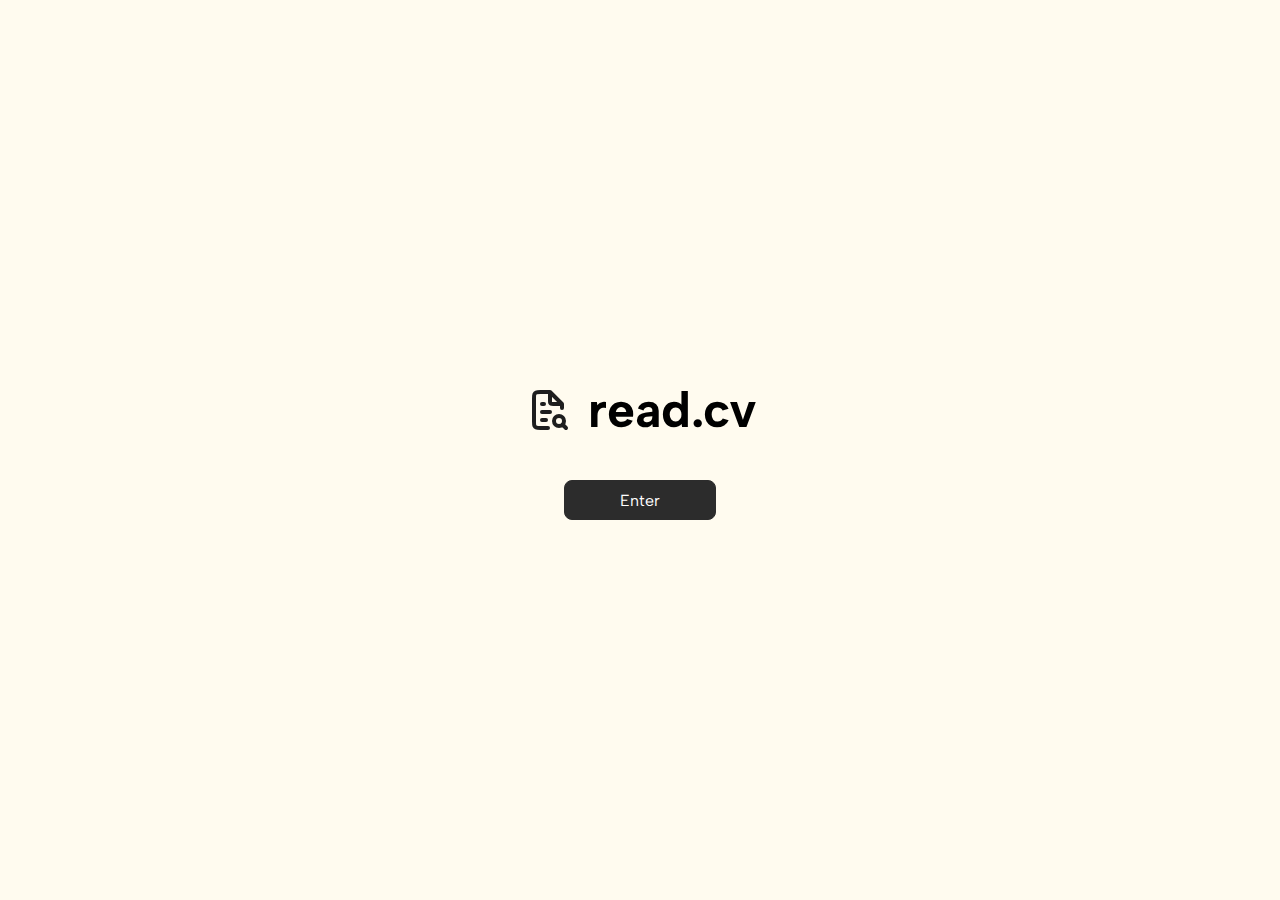
<file: index.html>
<!DOCTYPE html>
<html lang="en">
<head>
    <meta charset="UTF-8">
    <meta name="viewport" content="width=device-width, initial-scale=1.0">
    <title>read.cv - Portfolio</title>
    <link rel="preconnect" href="https://fonts.googleapis.com">
    <link rel="preconnect" href="https://fonts.gstatic.com" crossorigin>
    <link href="https://fonts.googleapis.com/css2?family=Albert+Sans:wght@400;500;600;700&display=swap" rel="stylesheet">
    <link rel="stylesheet" href="styles.css">
</head>
<body>
    <div class="first-screen">
    
        <!-- Group 1: Text and File Icon -->
        <div class="group-1">
            <div class="file-icon">
                <svg viewBox="0 0 24 24" fill="none" xmlns="http://www.w3.org/2000/svg">
                    <path d="M13 3H8.2C7.0799 3 6.51984 3 6.09202 3.21799C5.71569 3.40973 5.40973 3.71569 5.21799 4.09202C5 4.51984 5 5.0799 5 6.2V17.8C5 18.9201 5 19.4802 5.21799 19.908C5.40973 20.2843 5.71569 20.5903 6.09202 20.782C6.51984 21 7.0799 21 8.2 21H12M13 3L19 9M13 3V7.4C13 7.96005 13 8.24008 13.109 8.45399C13.2049 8.64215 13.3578 8.79513 13.546 8.89101C13.7599 9 14.0399 9 14.6 9H19M19 9V11M9 17H11M9 13H13M9 9H10M19.2686 19.2686L21 21M20 17.5C20 18.8807 18.8807 20 17.5 20C16.1193 20 15 18.8807 15 17.5C15 16.1193 16.1193 15 17.5 15C18.8807 15 20 16.1193 20 17.5Z" stroke="#1E1E1E" stroke-width="2" stroke-linecap="round" stroke-linejoin="round"/>
                </svg>
            </div>
            <h1 class="read-cv-text">read.cv</h1>
        </div>

        <!-- Button -->
        <a href="portfolio.html" class="custom-button">
            <span class="button-text">Enter</span>
        </a>
    </div>
</body>
</html>
</file>
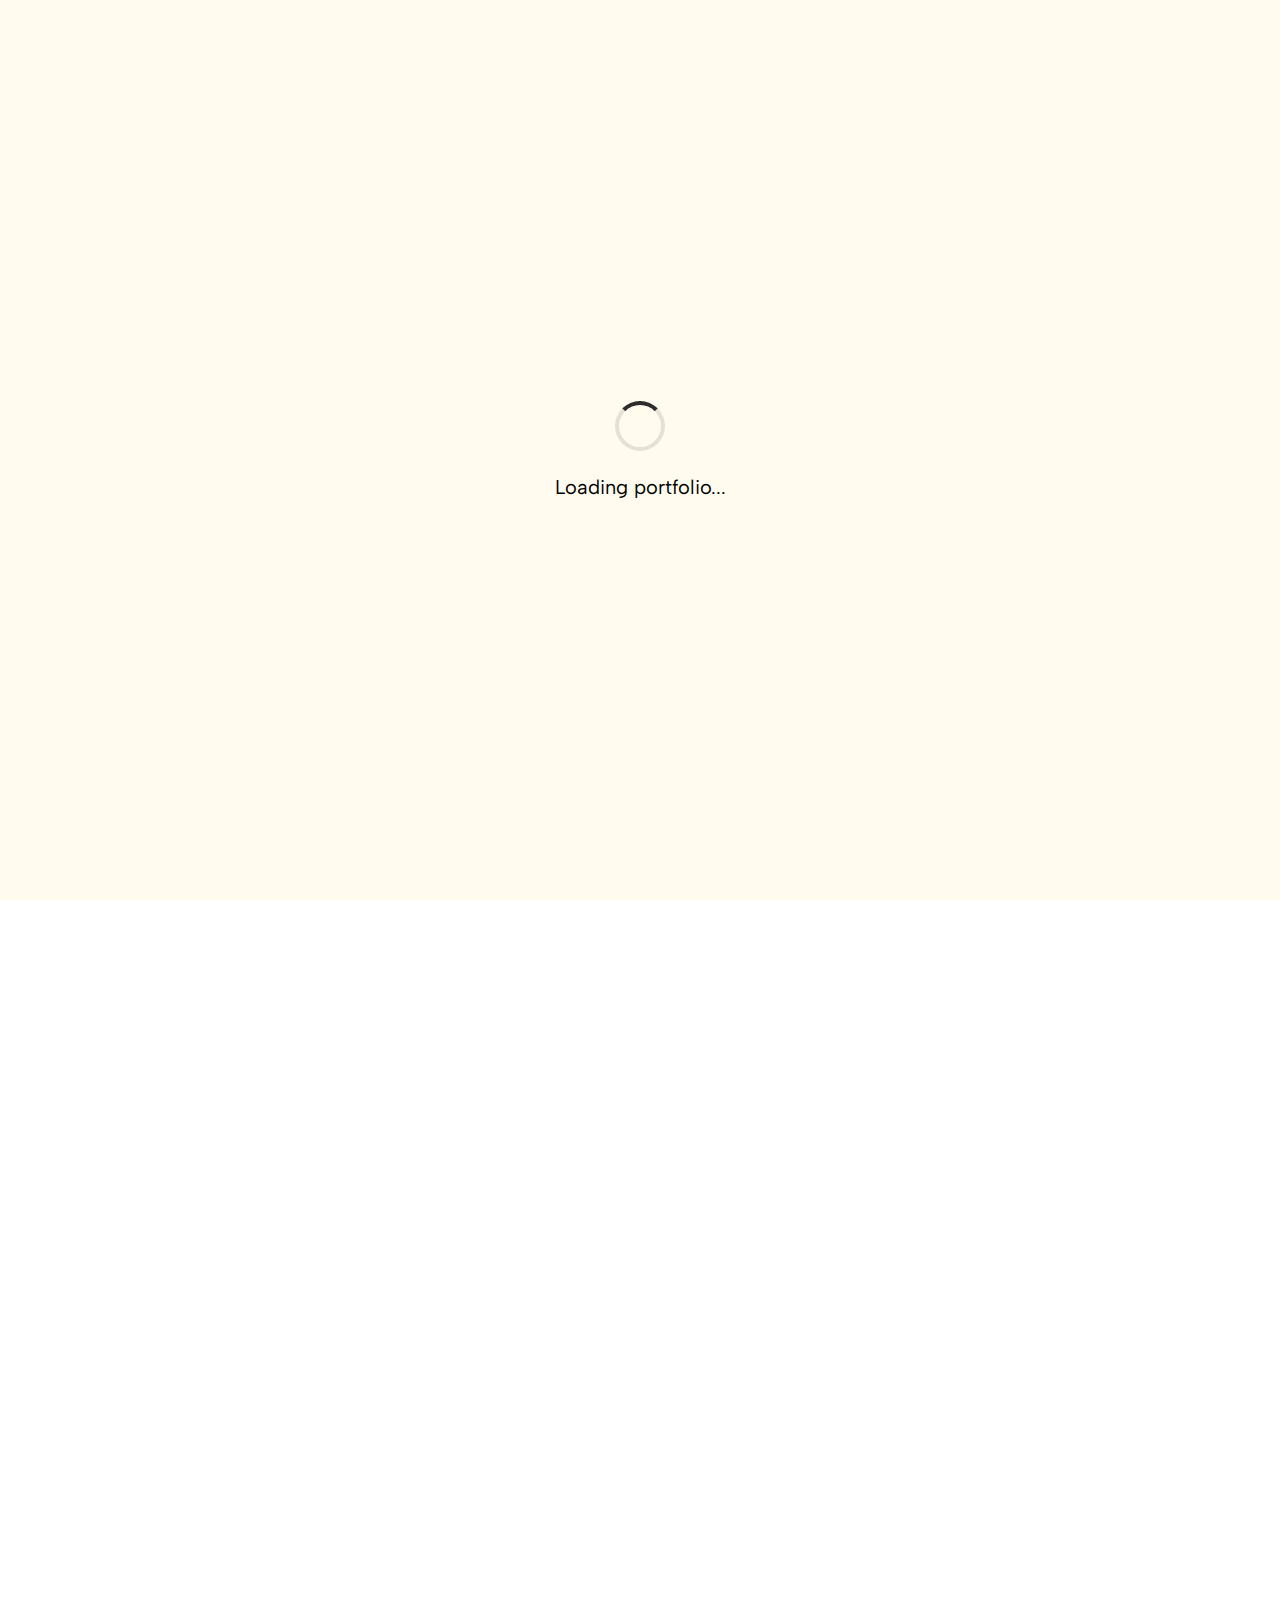
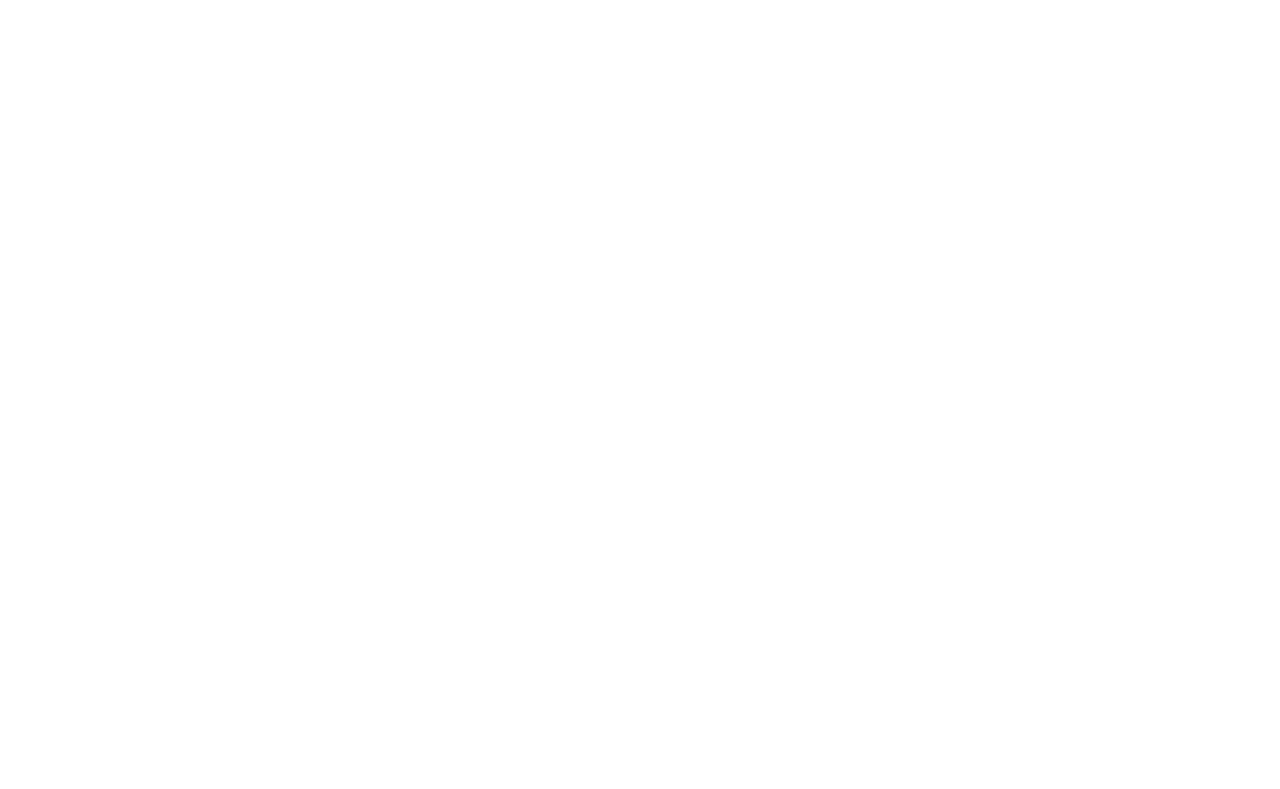
<file: portfolio.html>
<!DOCTYPE html>
<html lang="en">
<head>
    <meta charset="UTF-8">
    <meta name="viewport" content="width=device-width, initial-scale=1.0">
    <title>Jibraan Craig - Portfolio</title>
    <link rel="preconnect" href="https://fonts.googleapis.com">
    <link rel="preconnect" href="https://fonts.gstatic.com" crossorigin>
    <link href="https://fonts.googleapis.com/css2?family=Albert+Sans:wght@400;500;600;700&display=swap" rel="stylesheet">
    <link rel="stylesheet" href="styles.css">
</head>
<body>
    <!-- Loading Screen -->
    <div class="loading-screen" id="loading-screen">
        <div class="loading-content">
            <div class="loading-spinner"></div>
            <p class="loading-text">Loading portfolio...</p>
        </div>
    </div>

    <!-- Portfolio/Resume Page -->
    <div class="second-screen" id="portfolio-content" style="opacity: 0;">
        <div class="container">
            <!-- Header Section -->
            <header class="profile-header">
                <h1 class="name">Jibraan Craig</h1>
                <p class="subtitle" id="subtitle">Mathematician</p>
            </header>

            <!-- About Section -->
            <section class="section about-section" id="about-section">
                <h2 class="section-title">About</h2>
                <p class="about-text">
                    I am a passionate mathematician, investor, and financial analyst. Born in Birmingham, UK and raised in London. I have completed multiple work experience programs for top-tier firms (e.g Bank of America, J.P Morgan etc.) I have partial experience in Python and HTML/CSS. Which I use to program past-financial models and software for practice.
                </p>
            </section>

            <!-- Work Experience Section -->
            <section class="section">
                <h2 class="section-title">Work Experience</h2>
                <div class="experience-list">
                    <div class="experience-item">
                        <div class="date-column">
                            <span class="date">06/2025</span>
                        </div>
                        <div class="content-column">
                            <div class="experience-title-row">
                                <p class="experience-title">Cybersecurity Simulation at mastercard</p>
                                <a href="certificates/mastercard-cybersecurity.pdf" target="_blank" class="open-certificate">Open</a>
                            </div>
                        </div>
                    </div>
                    <div class="experience-item">
                        <div class="date-column">
                            <span class="date">06/2025</span>
                        </div>
                        <div class="content-column">
                            <div class="experience-title-row">
                                <p class="experience-title">Standard Chartered Financial Markets Sales</p>
                                <a href="certificates/standard-chartered.pdf" target="_blank" class="open-certificate">Open</a>
                            </div>
                        </div>
                    </div>
                    <div class="experience-item">
                        <div class="date-column">
                            <span class="date">04/2025</span>
                        </div>
                        <div class="content-column">
                            <div class="experience-title-row">
                                <p class="experience-title">J.P. Morgan Investment Banking</p>
                                <a href="certificates/jp-morgan.pdf" target="_blank" class="open-certificate">Open</a>
                            </div>
                        </div>
                    </div>
                    <div class="experience-item">
                        <div class="date-column">
                            <span class="date">04/2025</span>
                        </div>
                        <div class="content-column">
                            <div class="experience-title-row">
                                <p class="experience-title">Bank of America Investment Banking</p>
                                <a href="certificates/bank-of-america.pdf" target="_blank" class="open-certificate">Open</a>
                            </div>
                        </div>
                    </div>
                    <div class="experience-item">
                        <div class="date-column">
                            <span class="date">03/2025</span>
                        </div>
                        <div class="content-column">
                            <div class="experience-title-row">
                                <p class="experience-title">Skoolmaths Proofreader and Technical Analyst</p>
                                <a href="https://skoolmaths.com/" target="_blank" class="open-certificate">Open</a>
                            </div>
                        </div>
                    </div>
                    <div class="experience-item">
                        <div class="date-column">
                            <span class="date">02/2024</span>
                        </div>
                        <div class="content-column">
                            <div class="experience-title-row">
                                <p class="experience-title">Kwanda Marketing Researcher and Assistant</p>
                                <a href="https://kwanda.co/" target="_blank" class="open-certificate">Open</a>
                            </div>
                        </div>
                    </div>
                </div>
            </section>

            <!-- Education Section -->
            <section class="section">
                <h2 class="section-title">Education</h2>
                <div class="education-list">
                    <div class="education-item">
                        <div class="date-column">
                            <span class="date">2025 - 2027</span>
                        </div>
                        <div class="content-column">
                            <div class="education-title-row">
                                <p class="education-title">Christ The King Aquinas</p>
                                <button class="show-details" data-school="ctk">Subjects</button>
                            </div>
                            <div class="subjects-container" id="subjects-ctk" style="display: none;">
                                <div class="subjects-list">
                                    <div class="subject-item">
                                        <span class="subject-name">Mathematics</span>
                                        <span class="subject-grade">N/A</span>
                                    </div>
                                    <div class="subject-item">
                                        <span class="subject-name">Business</span>
                                        <span class="subject-grade">N/A</span>
                                    </div>
                                    <div class="subject-item">
                                        <span class="subject-name">Extended Project Qualification</span>
                                        <span class="subject-grade">N/A</span>
                                    </div>
                                    <div class="subject-item">
                                        <span class="subject-name">Economics</span>
                                        <span class="subject-grade">N/A</span>
                                    </div>
                                </div>
                            </div>
                        </div>
                    </div>
                    <div class="education-item">
                        <div class="date-column">
                            <span class="date">2019 - 2025</span>
                        </div>
                        <div class="content-column">
                            <div class="education-title-row">
                                <p class="education-title">St Matthew Academy</p>
                                <button class="show-details" data-school="sma">Subjects</button>
                            </div>
                            <div class="subjects-container" id="subjects-sma" style="display: none;">
                                <div class="subjects-list">
                                    <div class="subject-item">
                                        <span class="subject-name">Mathematics</span>
                                        <span class="subject-grade">7</span>
                                    </div>
                                    <div class="subject-item">
                                        <span class="subject-name">English Language</span>
                                        <span class="subject-grade">5</span>
                                    </div>
                                    <div class="subject-item">
                                        <span class="subject-name">English Literature</span>
                                        <span class="subject-grade">5</span>
                                    </div>
                                    <div class="subject-item">
                                        <span class="subject-name">Combined Science</span>
                                        <span class="subject-grade">7-6</span>
                                    </div>
                                    <div class="subject-item">
                                        <span class="subject-name">Religious Education</span>
                                        <span class="subject-grade">6</span>
                                    </div>
                                    <div class="subject-item">
                                        <span class="subject-name">Geography</span>
                                        <span class="subject-grade">6</span>
                                    </div>
                                    <div class="subject-item">
                                        <span class="subject-name">Spanish</span>
                                        <span class="subject-grade">7</span>
                                    </div>
                                    <div class="subject-item">
                                        <span class="subject-name">Film Studies</span>
                                        <span class="subject-grade">6</span>
                                    </div>
                                </div>
                            </div>
                        </div>
                    </div>
                </div>
            </section>

            <!-- Skills Section -->
            <section class="section">
                <h2 class="section-title">Skills</h2>
                <div class="skills-list">
                    <div class="skill-item">
                        <p class="skill-name">Financial Analysis</p>
                        <div class="skill-slider-container">
                            <div class="skill-slider">
                                <div class="skill-slider-fill" style="width: 65%"></div>
                            </div>
                            <span class="skill-percentage">65%</span>
                        </div>
                    </div>
                    <div class="skill-item">
                        <p class="skill-name">DCF</p>
                        <div class="skill-slider-container">
                            <div class="skill-slider">
                                <div class="skill-slider-fill" style="width: 45%"></div>
                            </div>
                            <span class="skill-percentage">45%</span>
                        </div>
                    </div>
                    <div class="skill-item">
                        <p class="skill-name">Mathematics</p>
                        <div class="skill-slider-container">
                            <div class="skill-slider">
                                <div class="skill-slider-fill" style="width: 60%"></div>
                            </div>
                            <span class="skill-percentage">60%</span>
                        </div>
                    </div>
                    <div class="skill-item">
                        <p class="skill-name">Data Analysis</p>
                        <div class="skill-slider-container">
                            <div class="skill-slider">
                                <div class="skill-slider-fill" style="width: 80%"></div>
                            </div>
                            <span class="skill-percentage">80%</span>
                        </div>
                    </div>
                    <div class="skill-item">
                        <p class="skill-name">Powerpoint</p>
                        <div class="skill-slider-container">
                            <div class="skill-slider">
                                <div class="skill-slider-fill" style="width: 75%"></div>
                            </div>
                            <span class="skill-percentage">75%</span>
                        </div>
                    </div>
                    <div class="skill-item">
                        <p class="skill-name">Excel</p>
                        <div class="skill-slider-container">
                            <div class="skill-slider">
                                <div class="skill-slider-fill" style="width: 70%"></div>
                            </div>
                            <span class="skill-percentage">70%</span>
                        </div>
                    </div>
                </div>
            </section>

            <!-- Social Section -->
            <section class="section">
                <h2 class="section-title">Social</h2>
                <div class="social-list">
                    <div class="social-item">
                        <div class="date-column">
                            <span class="social-label">LinkedIn</span>
                        </div>
                        <div class="content-column">
                            <a href="https://www.linkedin.com/in/jibraan-craig-451812303/" target="_blank" class="open-certificate">Open</a>
                        </div>
                    </div>
                    <div class="social-item">
                        <div class="date-column">
                            <span class="social-label">Email</span>
                        </div>
                        <div class="content-column">
                            <p class="social-value">jibraancraig@gmail.com</p>
                        </div>
                    </div>
                    <div class="social-item">
                        <div class="date-column">
                            <span class="social-label">Phone</span>
                        </div>
                        <div class="content-column">
                            <p class="social-value">+44 7442 699404</p>
                        </div>
                    </div>
                </div>
            </section>

            <!-- Contact Form Section -->
            <section class="section">
                <h2 class="section-title">Send me a message</h2>
                <form class="contact-form" id="contact-form">
                    <div class="form-group">
                        <label for="name" class="form-label">Name</label>
                        <input type="text" id="name" name="name" class="form-input" required>
                    </div>
                    <div class="form-group">
                        <label for="email" class="form-label">Email</label>
                        <input type="email" id="email" name="email" class="form-input" required>
                    </div>
                    <div class="form-group">
                        <label for="subject" class="form-label">Subject</label>
                        <input type="text" id="subject" name="subject" class="form-input" required>
                    </div>
                    <div class="form-group">
                        <label for="message" class="form-label">Message</label>
                        <textarea id="message" name="message" class="form-textarea" rows="6" required></textarea>
                    </div>
                    <button type="submit" class="form-submit">Send Message</button>
                    <div class="form-message" id="form-message"></div>
                </form>
            </section>
        </div>
    </div>

    <!-- Footer Section -->
    <footer class="footer" id="main-footer" style="opacity: 0;">
        <div class="footer-container">
            <div class="footer-content">
                <p class="footer-text">© 2025 Jibraan Craig. All rights reserved.</p>
                <div class="footer-links">
                    <a href="https://www.linkedin.com/in/jibraan-craig-451812303/" target="_blank" class="footer-link">LinkedIn</a>
                    <a href="mailto:jibraancraig@gmail.com" class="footer-link">Email</a>
                </div>
            </div>
        </div>
    </footer>

    <script>
        // Loading screen and fade-in animation, plus other functionality
        document.addEventListener('DOMContentLoaded', function() {
            // Loading screen functionality
            const loadingScreen = document.getElementById('loading-screen');
            const portfolioContent = document.getElementById('portfolio-content');
            const mainFooter = document.getElementById('main-footer');
            
            // Check for reduced motion preference
            const prefersReducedMotion = window.matchMedia('(prefers-reduced-motion: reduce)').matches;
            const fadeDuration = prefersReducedMotion ? 0 : 0.5;
            const fadeInDuration = prefersReducedMotion ? 0 : 0.6;
            
            // After 2 seconds, fade out loading screen and fade in portfolio
            setTimeout(function() {
                // Fade out loading screen
                if (!prefersReducedMotion) {
                    loadingScreen.style.transition = 'opacity ' + fadeDuration + 's ease-out';
                }
                loadingScreen.style.opacity = '0';
                
                // After fade out starts, fade in portfolio content
                setTimeout(function() {
                    loadingScreen.style.display = 'none';
                    
                    // Fade in content and footer
                    if (!prefersReducedMotion) {
                        portfolioContent.style.transition = 'opacity ' + fadeInDuration + 's ease-in';
                        if (mainFooter) {
                            mainFooter.style.transition = 'opacity ' + fadeInDuration + 's ease-in';
                        }
                    }
                    
                    portfolioContent.style.opacity = '1';
                    
                    if (mainFooter) {
                        mainFooter.style.opacity = '1';
                    }
                }, prefersReducedMotion ? 0 : 500); // Wait for loading screen fade out to complete
            }, 2000); // Show loading screen for 2 seconds

            // Subtitle text cycling animation
            const subtitle = document.getElementById('subtitle');
            const subtitleTexts = ['Mathematician', 'Investor', 'Aspiring Investment Banker'];
            let currentIndex = 0;
            let subtitleInterval = null;
            
            if (subtitle) {
                // Wait for portfolio to fade in before starting animation
                setTimeout(function() {
                    const prefersReducedMotionAnim = window.matchMedia('(prefers-reduced-motion: reduce)').matches;
                    const fadeSpeed = prefersReducedMotionAnim ? 0 : 0.5;
                    const displayDuration = prefersReducedMotionAnim ? 2000 : 3000; // Show each text for 3 seconds
                    
                    function cycleSubtitle() {
                        // Fade out
                        subtitle.style.transition = 'opacity ' + fadeSpeed + 's ease-out';
                        subtitle.style.opacity = '0';
                        
                        setTimeout(function() {
                            // Change text
                            currentIndex = (currentIndex + 1) % subtitleTexts.length;
                            subtitle.textContent = subtitleTexts[currentIndex];
                            
                            // Fade in
                            setTimeout(function() {
                                subtitle.style.transition = 'opacity ' + fadeSpeed + 's ease-in';
                                subtitle.style.opacity = '0.75';
                            }, 50);
                        }, prefersReducedMotionAnim ? 0 : fadeSpeed * 1000);
                    }
                    
                    // Start cycling after initial display
                    subtitleInterval = setInterval(cycleSubtitle, displayDuration);
                }, prefersReducedMotion ? 0 : 2600); // Wait for portfolio fade-in to complete
            }

            // Toggle subjects visibility when Subjects button is clicked
            const subjectButtons = document.querySelectorAll('.show-details[data-school]');
            
            subjectButtons.forEach(button => {
                button.addEventListener('click', function() {
                    const schoolId = this.getAttribute('data-school');
                    const subjectsContainer = document.getElementById('subjects-' + schoolId);
                    
                    if (subjectsContainer) {
                        if (subjectsContainer.style.display === 'none') {
                            subjectsContainer.style.display = 'block';
                            this.textContent = 'Hide subjects';
                        } else {
                            subjectsContainer.style.display = 'none';
                            this.textContent = 'Subjects';
                        }
                    }
                });
            });

            // Contact form submission
            const contactForm = document.getElementById('contact-form');
            const formMessage = document.getElementById('form-message');
            
            if (contactForm) {
                contactForm.addEventListener('submit', function(e) {
                    e.preventDefault();
                    
                    const submitButton = contactForm.querySelector('.form-submit');
                    const formData = new FormData(contactForm);
                    
                    // Disable submit button
                    submitButton.disabled = true;
                    submitButton.textContent = 'Sending...';
                    
                    // Option 1: Using EmailJS (requires setup - see instructions below)
                    // Uncomment and configure if using EmailJS:
                    /*
                    emailjs.sendForm('YOUR_SERVICE_ID', 'YOUR_TEMPLATE_ID', this)
                        .then(function() {
                            formMessage.textContent = 'Message sent successfully!';
                            formMessage.className = 'form-message success';
                            contactForm.reset();
                            submitButton.disabled = false;
                            submitButton.textContent = 'Send Message';
                        }, function(error) {
                            formMessage.textContent = 'Failed to send message. Please try again or email directly at jibraancraig@gmail.com';
                            formMessage.className = 'form-message error';
                            submitButton.disabled = false;
                            submitButton.textContent = 'Send Message';
                        });
                    */
                    
                    // Option 2: Using mailto as fallback (works immediately)
                    const name = formData.get('name');
                    const email = formData.get('email');
                    const subject = formData.get('subject');
                    const message = formData.get('message');
                    
                    const mailtoLink = `mailto:jibraancraig@gmail.com?subject=${encodeURIComponent(subject)}&body=${encodeURIComponent(`From: ${name} (${email})\n\n${message}`)}`;
                    window.location.href = mailtoLink;
                    
                    // Show success message
                    formMessage.textContent = 'Opening your email client...';
                    formMessage.className = 'form-message success';
                    contactForm.reset();
                    
                    // Reset button after a delay
                    setTimeout(() => {
                        submitButton.disabled = false;
                        submitButton.textContent = 'Send Message';
                        formMessage.style.display = 'none';
                    }, 3000);
                });
            }
        });
    </script>
</body>
</html>
</file>
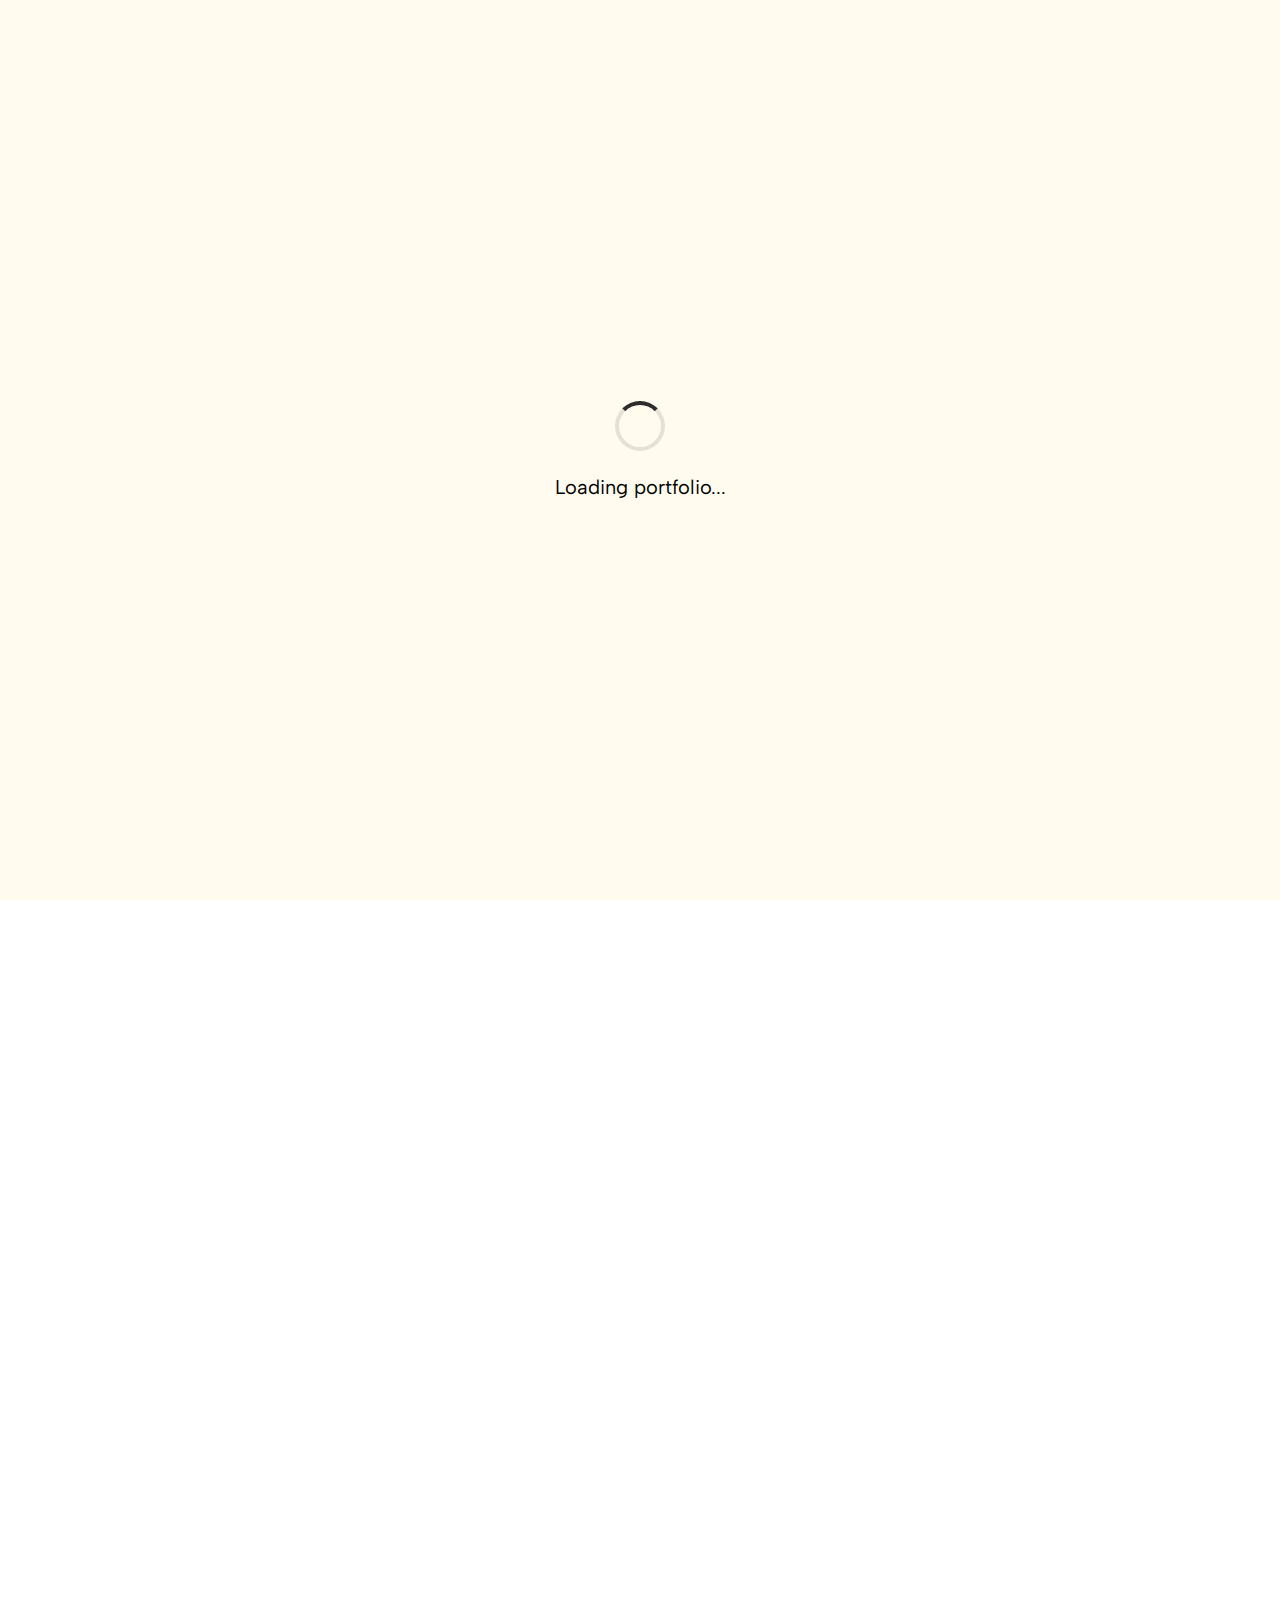
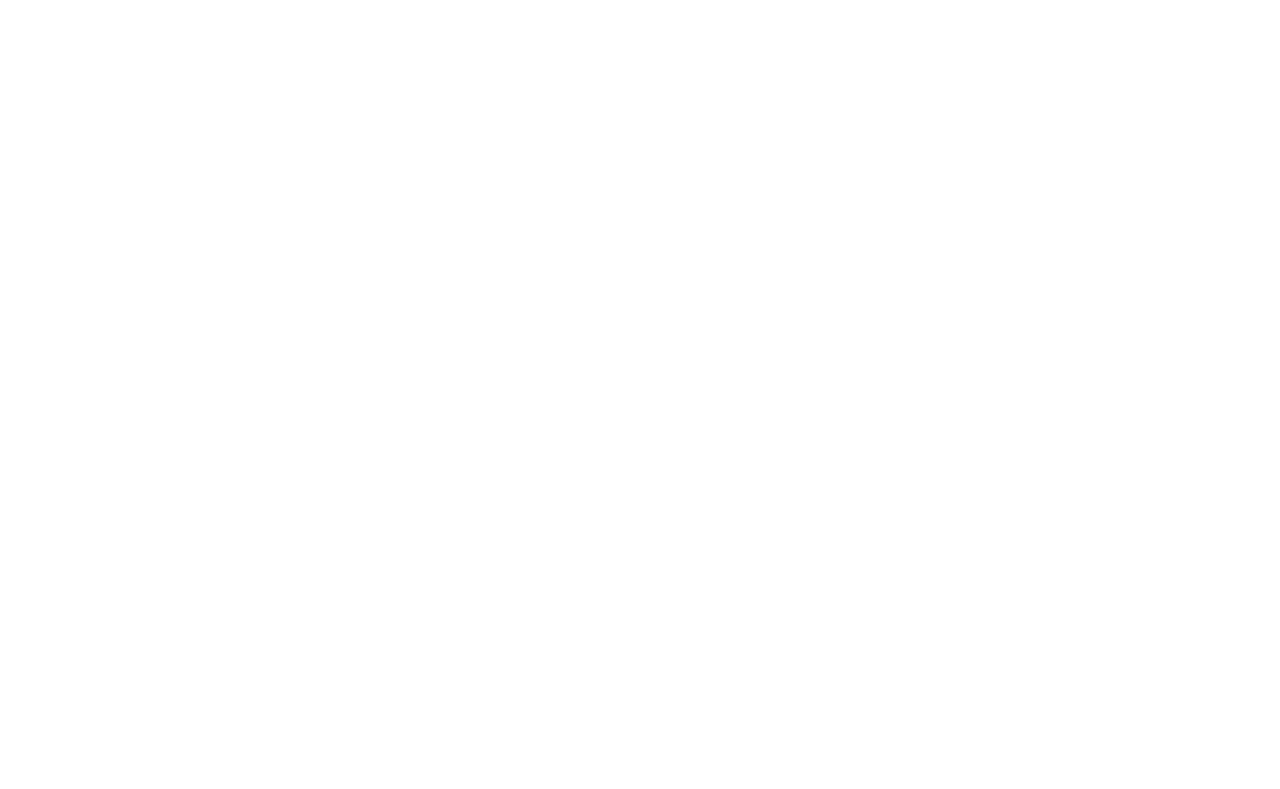
<file: [ortfolio/portfolio.html>
<!DOCTYPE html>
<html lang="en">
<head>
    <meta charset="UTF-8">
    <meta name="viewport" content="width=device-width,initial-scale=1.0">
    <title>Jibraan Craig - Portfolio</title>
    <link rel="preconnect" href="https://fonts.googleapis.com">
    <link rel="preconnect" href="https://fonts.gstatic.com" crossorigin>
    <link href="https://fonts.googleapis.com/css2?family=Albert+Sans:wght@400;500;600;700&display=swap" rel="stylesheet">
    <link rel="stylesheet" href="styles.css">
</head>
<body>
    <!-- Loading Screen -->
    <div class="loading-screen" id="loading-screen">
        <div class="loading-content">
            <div class="loading-spinner"></div>
            <p class="loading-text">Loading portfolio...</p>
        </div>
    </div>

    <!-- Portfolio/Resume Page -->
    <div class="second-screen" id="portfolio-content" style="opacity: 0;">
        <div class="container">
            <!-- Header Section -->
            <header class="profile-header">
                <h1 class="name">Jibraan Craig</h1>
                <p class="subtitle" id="subtitle">Mathematician</p>
            </header>

            <!-- About Section -->
            <section class="section about-section" id="about-section">
                <h2 class="section-title">About</h2>
                <p class="about-text">
                    I am a passionate mathematician, investor, and financial analyst. Born in Birmingham, UK and raised in London. I have completed multiple work experience programs for top-tier firms (e.g Bank of America, J.P Morgan etc.) I have partial experience in Python and HTML/CSS. Which I use to program past-financial models and software for practice.
                </p>
            </section>

            <!-- Work Experience Section -->
            <section class="section">
                <h2 class="section-title">Work Experience</h2>
                <div class="experience-list">
                    <div class="experience-item">
                        <div class="date-column">
                            <span class="date">06/2025</span>
                        </div>
                        <div class="content-column">
                            <div class="experience-title-row">
                                <p class="experience-title">Cybersecurity Simulation at mastercard</p>
                                <a href="certificates/mastercard-cybersecurity.pdf" target="_blank" class="open-certificate">Open</a>
                            </div>
                        </div>
                    </div>
                    <div class="experience-item">
                        <div class="date-column">
                            <span class="date">06/2025</span>
                        </div>
                        <div class="content-column">
                            <div class="experience-title-row">
                                <p class="experience-title">Standard Chartered Financial Markets Sales</p>
                                <a href="certificates/standard-chartered.pdf" target="_blank" class="open-certificate">Open</a>
                            </div>
                        </div>
                    </div>
                    <div class="experience-item">
                        <div class="date-column">
                            <span class="date">04/2025</span>
                        </div>
                        <div class="content-column">
                            <div class="experience-title-row">
                                <p class="experience-title">J.P. Morgan Investment Banking</p>
                                <a href="certificates/jp-morgan.pdf" target="_blank" class="open-certificate">Open</a>
                            </div>
                        </div>
                    </div>
                    <div class="experience-item">
                        <div class="date-column">
                            <span class="date">04/2025</span>
                        </div>
                        <div class="content-column">
                            <div class="experience-title-row">
                                <p class="experience-title">Bank of America Investment Banking</p>
                                <a href="certificates/bank-of-america.pdf" target="_blank" class="open-certificate">Open</a>
                            </div>
                        </div>
                    </div>
                    <div class="experience-item">
                        <div class="date-column">
                            <span class="date">03/2025</span>
                        </div>
                        <div class="content-column">
                            <div class="experience-title-row">
                                <p class="experience-title">Skoolmaths Proofreader and Technical Analyst</p>
                                <a href="https://skoolmaths.com/" target="_blank" class="open-certificate">Open</a>
                            </div>
                        </div>
                    </div>
                    <div class="experience-item">
                        <div class="date-column">
                            <span class="date">02/2024</span>
                        </div>
                        <div class="content-column">
                            <div class="experience-title-row">
                                <p class="experience-title">Kwanda Marketing Researcher and Assistant</p>
                                <a href="https://kwanda.co/" target="_blank" class="open-certificate">Open</a>
                            </div>
                        </div>
                    </div>
                </div>
            </section>

            <!-- Education Section -->
            <section class="section">
                <h2 class="section-title">Education</h2>
                <div class="education-list">
                    <div class="education-item">
                        <div class="date-column">
                            <span class="date">2025 - 2027</span>
                        </div>
                        <div class="content-column">
                            <div class="education-title-row">
                                <p class="education-title">Christ The King Aquinas</p>
                                <button class="show-details" data-school="ctk">Subjects</button>
                            </div>
                            <div class="subjects-container" id="subjects-ctk" style="display: none;">
                                <div class="subjects-list">
                                    <div class="subject-item">
                                        <span class="subject-name">Mathematics</span>
                                        <span class="subject-grade">N/A</span>
                                    </div>
                                    <div class="subject-item">
                                        <span class="subject-name">Business</span>
                                        <span class="subject-grade">N/A</span>
                                    </div>
                                    <div class="subject-item">
                                        <span class="subject-name">Extended Project Qualification</span>
                                        <span class="subject-grade">N/A</span>
                                    </div>
                                    <div class="subject-item">
                                        <span class="subject-name">Economics</span>
                                        <span class="subject-grade">N/A</span>
                                    </div>
                                </div>
                            </div>
                        </div>
                    </div>
                    <div class="education-item">
                        <div class="date-column">
                            <span class="date">2019 - 2025</span>
                        </div>
                        <div class="content-column">
                            <div class="education-title-row">
                                <p class="education-title">St Matthew Academy</p>
                                <button class="show-details" data-school="sma">Subjects</button>
                            </div>
                            <div class="subjects-container" id="subjects-sma" style="display: none;">
                                <div class="subjects-list">
                                    <div class="subject-item">
                                        <span class="subject-name">Mathematics</span>
                                        <span class="subject-grade">7</span>
                                    </div>
                                    <div class="subject-item">
                                        <span class="subject-name">English Language</span>
                                        <span class="subject-grade">5</span>
                                    </div>
                                    <div class="subject-item">
                                        <span class="subject-name">English Literature</span>
                                        <span class="subject-grade">5</span>
                                    </div>
                                    <div class="subject-item">
                                        <span class="subject-name">Combined Science</span>
                                        <span class="subject-grade">7-6</span>
                                    </div>
                                    <div class="subject-item">
                                        <span class="subject-name">Religious Education</span>
                                        <span class="subject-grade">6</span>
                                    </div>
                                    <div class="subject-item">
                                        <span class="subject-name">Geography</span>
                                        <span class="subject-grade">6</span>
                                    </div>
                                    <div class="subject-item">
                                        <span class="subject-name">Spanish</span>
                                        <span class="subject-grade">7</span>
                                    </div>
                                    <div class="subject-item">
                                        <span class="subject-name">Film Studies</span>
                                        <span class="subject-grade">6</span>
                                    </div>
                                </div>
                            </div>
                        </div>
                    </div>
                </div>
            </section>

            <!-- Skills Section -->
            <section class="section">
                <h2 class="section-title">Skills</h2>
                <div class="skills-list">
                    <div class="skill-item">
                        <p class="skill-name">Financial Analysis</p>
                        <div class="skill-slider-container">
                            <div class="skill-slider">
                                <div class="skill-slider-fill" style="width: 65%"></div>
                            </div>
                            <span class="skill-percentage">65%</span>
                        </div>
                    </div>
                    <div class="skill-item">
                        <p class="skill-name">DCF</p>
                        <div class="skill-slider-container">
                            <div class="skill-slider">
                                <div class="skill-slider-fill" style="width: 45%"></div>
                            </div>
                            <span class="skill-percentage">45%</span>
                        </div>
                    </div>
                    <div class="skill-item">
                        <p class="skill-name">Mathematics</p>
                        <div class="skill-slider-container">
                            <div class="skill-slider">
                                <div class="skill-slider-fill" style="width: 60%"></div>
                            </div>
                            <span class="skill-percentage">60%</span>
                        </div>
                    </div>
                    <div class="skill-item">
                        <p class="skill-name">Data Analysis</p>
                        <div class="skill-slider-container">
                            <div class="skill-slider">
                                <div class="skill-slider-fill" style="width: 80%"></div>
                            </div>
                            <span class="skill-percentage">80%</span>
                        </div>
                    </div>
                    <div class="skill-item">
                        <p class="skill-name">Powerpoint</p>
                        <div class="skill-slider-container">
                            <div class="skill-slider">
                                <div class="skill-slider-fill" style="width: 75%"></div>
                            </div>
                            <span class="skill-percentage">75%</span>
                        </div>
                    </div>
                    <div class="skill-item">
                        <p class="skill-name">Excel</p>
                        <div class="skill-slider-container">
                            <div class="skill-slider">
                                <div class="skill-slider-fill" style="width: 70%"></div>
                            </div>
                            <span class="skill-percentage">70%</span>
                        </div>
                    </div>
                </div>
            </section>

            <!-- Social Section -->
            <section class="section">
                <h2 class="section-title">Social</h2>
                <div class="social-list">
                    <div class="social-item">
                        <div class="date-column">
                            <span class="social-label">LinkedIn</span>
                        </div>
                        <div class="content-column">
                            <a href="https://www.linkedin.com/in/jibraan-craig-451812303/" target="_blank" class="open-certificate">Open</a>
                        </div>
                    </div>
                    <div class="social-item">
                        <div class="date-column">
                            <span class="social-label">Email</span>
                        </div>
                        <div class="content-column">
                            <p class="social-value">jibraancraig@gmail.com</p>
                        </div>
                    </div>
                    <div class="social-item">
                        <div class="date-column">
                            <span class="social-label">Phone</span>
                        </div>
                        <div class="content-column">
                            <p class="social-value">+44 7442 699404</p>
                        </div>
                    </div>
                </div>
            </section>

            <!-- Contact Form Section -->
            <section class="section">
                <h2 class="section-title">Send me a message</h2>
                <form class="contact-form" id="contact-form">
                    <div class="form-group">
                        <label for="name" class="form-label">Name</label>
                        <input type="text" id="name" name="name" class="form-input" required>
                    </div>
                    <div class="form-group">
                        <label for="email" class="form-label">Email</label>
                        <input type="email" id="email" name="email" class="form-input" required>
                    </div>
                    <div class="form-group">
                        <label for="subject" class="form-label">Subject</label>
                        <input type="text" id="subject" name="subject" class="form-input" required>
                    </div>
                    <div class="form-group">
                        <label for="message" class="form-label">Message</label>
                        <textarea id="message" name="message" class="form-textarea" rows="6" required></textarea>
                    </div>
                    <button type="submit" class="form-submit">Send Message</button>
                    <div class="form-message" id="form-message"></div>
                </form>
            </section>
        </div>
    </div>

    <!-- Footer Section -->
    <footer class="footer" id="main-footer" style="opacity: 0;">
        <div class="footer-container">
            <div class="footer-content">
                <p class="footer-text">© 2025 Jibraan Craig. All rights reserved.</p>
                <div class="footer-links">
                    <a href="https://www.linkedin.com/in/jibraan-craig-451812303/" target="_blank" class="footer-link">LinkedIn</a>
                    <a href="mailto:jibraancraig@gmail.com" class="footer-link">Email</a>
                </div>
            </div>
        </div>
    </footer>

    <script>
        // Loading screen and fade-in animation, plus other functionality
        document.addEventListener('DOMContentLoaded', function() {
            // Loading screen functionality
            const loadingScreen = document.getElementById('loading-screen');
            const portfolioContent = document.getElementById('portfolio-content');
            const mainFooter = document.getElementById('main-footer');
            
            // Check for reduced motion preference
            const prefersReducedMotion = window.matchMedia('(prefers-reduced-motion: reduce)').matches;
            const fadeDuration = prefersReducedMotion ? 0 : 0.5;
            const fadeInDuration = prefersReducedMotion ? 0 : 0.6;
            
            // After 2 seconds, fade out loading screen and fade in portfolio
            setTimeout(function() {
                // Fade out loading screen
                if (!prefersReducedMotion) {
                    loadingScreen.style.transition = 'opacity ' + fadeDuration + 's ease-out';
                }
                loadingScreen.style.opacity = '0';
                
                // After fade out starts, fade in portfolio content
                setTimeout(function() {
                    loadingScreen.style.display = 'none';
                    
                    // Fade in content and footer
                    if (!prefersReducedMotion) {
                        portfolioContent.style.transition = 'opacity ' + fadeInDuration + 's ease-in';
                        if (mainFooter) {
                            mainFooter.style.transition = 'opacity ' + fadeInDuration + 's ease-in';
                        }
                    }
                    
                    portfolioContent.style.opacity = '1';
                    
                    if (mainFooter) {
                        mainFooter.style.opacity = '1';
                    }
                }, prefersReducedMotion ? 0 : 500); // Wait for loading screen fade out to complete
            }, 2000); // Show loading screen for 2 seconds

            // Subtitle text cycling animation
            const subtitle = document.getElementById('subtitle');
            const subtitleTexts = ['Mathematician', 'Investor', 'Aspiring Investment Banker'];
            let currentIndex = 0;
            let subtitleInterval = null;
            
            if (subtitle) {
                // Wait for portfolio to fade in before starting animation
                setTimeout(function() {
                    const prefersReducedMotionAnim = window.matchMedia('(prefers-reduced-motion: reduce)').matches;
                    const fadeSpeed = prefersReducedMotionAnim ? 0 : 0.5;
                    const displayDuration = prefersReducedMotionAnim ? 2000 : 3000; // Show each text for 3 seconds
                    
                    function cycleSubtitle() {
                        // Fade out
                        subtitle.style.transition = 'opacity ' + fadeSpeed + 's ease-out';
                        subtitle.style.opacity = '0';
                        
                        setTimeout(function() {
                            // Change text
                            currentIndex = (currentIndex + 1) % subtitleTexts.length;
                            subtitle.textContent = subtitleTexts[currentIndex];
                            
                            // Fade in
                            setTimeout(function() {
                                subtitle.style.transition = 'opacity ' + fadeSpeed + 's ease-in';
                                subtitle.style.opacity = '0.75';
                            }, 50);
                        }, prefersReducedMotionAnim ? 0 : fadeSpeed * 1000);
                    }
                    
                    // Start cycling after initial display
                    subtitleInterval = setInterval(cycleSubtitle, displayDuration);
                }, prefersReducedMotion ? 0 : 2600); // Wait for portfolio fade-in to complete
            }

            // Toggle subjects visibility when Subjects button is clicked
            const subjectButtons = document.querySelectorAll('.show-details[data-school]');
            
            subjectButtons.forEach(button => {
                button.addEventListener('click', function() {
                    const schoolId = this.getAttribute('data-school');
                    const subjectsContainer = document.getElementById('subjects-' + schoolId);
                    
                    if (subjectsContainer) {
                        if (subjectsContainer.style.display === 'none') {
                            subjectsContainer.style.display = 'block';
                            this.textContent = 'Hide subjects';
                        } else {
                            subjectsContainer.style.display = 'none';
                            this.textContent = 'Subjects';
                        }
                    }
                });
            });

            // Contact form submission
            const contactForm = document.getElementById('contact-form');
            const formMessage = document.getElementById('form-message');
            
            if (contactForm) {
                contactForm.addEventListener('submit', function(e) {
                    e.preventDefault();
                    
                    const submitButton = contactForm.querySelector('.form-submit');
                    const formData = new FormData(contactForm);
                    
                    // Disable submit button
                    submitButton.disabled = true;
                    submitButton.textContent = 'Sending...';
                    
                    // Option 1: Using EmailJS (requires setup - see instructions below)
                    // Uncomment and configure if using EmailJS:
                    /*
                    emailjs.sendForm('YOUR_SERVICE_ID', 'YOUR_TEMPLATE_ID', this)
                        .then(function() {
                            formMessage.textContent = 'Message sent successfully!';
                            formMessage.className = 'form-message success';
                            contactForm.reset();
                            submitButton.disabled = false;
                            submitButton.textContent = 'Send Message';
                        }, function(error) {
                            formMessage.textContent = 'Failed to send message. Please try again or email directly at jibraancraig@gmail.com';
                            formMessage.className = 'form-message error';
                            submitButton.disabled = false;
                            submitButton.textContent = 'Send Message';
                        });
                    */
                    
                    // Option 2: Using mailto as fallback (works immediately)
                    const name = formData.get('name');
                    const email = formData.get('email');
                    const subject = formData.get('subject');
                    const message = formData.get('message');
                    
                    const mailtoLink = `mailto:jibraancraig@gmail.com?subject=${encodeURIComponent(subject)}&body=${encodeURIComponent(`From: ${name} (${email})\n\n${message}`)}`;
                    window.location.href = mailtoLink;
                    
                    // Show success message
                    formMessage.textContent = 'Opening your email client...';
                    formMessage.className = 'form-message success';
                    contactForm.reset();
                    
                    // Reset button after a delay
                    setTimeout(() => {
                        submitButton.disabled = false;
                        submitButton.textContent = 'Send Message';
                        formMessage.style.display = 'none';
                    }, 3000);
                });
            }
        });
    </script>
</body>
</html>
</file>
<file: styles.css>
/* Reset and Base Styles */
* {
    margin: 0;
    padding: 0;
    box-sizing: border-box;
}

html {
    scroll-behavior: smooth;
}

body {
    font-family: 'Albert Sans', -apple-system, BlinkMacSystemFont, 'Segoe UI', Roboto, 'Helvetica Neue', Arial, sans-serif;
    overflow-x: hidden;
}

/* Main Container - First Screen */
.first-screen {
    width: 100%;
    min-height: 100vh;
    background-color: rgb(255, 251, 239); /* #FFFBF0 - beige background from Figma */
    display: flex;
    flex-direction: column;
    align-items: center;
    justify-content: center;
    padding: 2rem;
    position: relative;
}

/* read.cv Logo Component */
.read-cv-logo {
    width: 48px;
    height: 48px;
    margin-bottom: 2rem;
    display: flex;
    align-items: center;
    justify-content: center;
}

.logo-icon {
    width: 100%;
    height: 100%;
}

/* Group 1: File Icon + Text */
.group-1 {
    display: flex;
    align-items: center;
    justify-content: center;
    gap: 1rem;
    margin-bottom: 2.5rem;
    flex-wrap: wrap;
}

.file-icon {
    width: 48px;
    height: 48px;
    display: flex;
    align-items: center;
    justify-content: center;
    flex-shrink: 0;
}

.file-icon svg {
    width: 100%;
    height: 100%;
}

.read-cv-text {
    font-size: clamp(2rem, 5vw, 3.125rem); /* Responsive font size: 32px to 50px */
    font-weight: 700;
    color: rgb(0, 0, 0);
    line-height: 1.2;
    text-align: center;
    white-space: nowrap;
}

/* Custom Button */
.custom-button {
    display: flex;
    align-items: center;
    justify-content: center;
    padding: 0.75rem 1.5rem;
    background-color: rgb(44, 44, 44); /* #2C2C2C - dark gray from Figma */
    border: 1px solid rgb(44, 44, 44);
    border-radius: 8px;
    cursor: pointer;
    transition: all 0.3s ease;
    min-width: 152px;
    height: 40px;
    text-decoration: none;
}

.custom-button:hover {
    background-color: rgb(60, 60, 60);
    transform: translateY(-2px);
    box-shadow: 0 4px 8px rgba(0, 0, 0, 0.2);
}

.custom-button:active {
    transform: translateY(0);
}

.star-icon,
.x-icon {
    width: 16px;
    height: 16px;
    flex-shrink: 0;
}

.button-text {
    font-size: 1rem;
    font-weight: 400;
    color: rgb(255, 255, 255); /* White text color */
    white-space: nowrap;
}

/* Responsive Breakpoints */

/* Tablet (768px and below) */
@media screen and (max-width: 768px) {
    .first-screen {
        padding: 1.5rem;
    }

    .read-cv-logo {
        width: 40px;
        height: 40px;
        margin-bottom: 1.5rem;
    }

    .group-1 {
        gap: 0.75rem;
        margin-bottom: 1.5rem;
    }

    .file-icon {
        width: 40px;
        height: 40px;
    }

    .read-cv-text {
        font-size: clamp(1.75rem, 6vw, 2.5rem);
    }

    .custom-button {
        min-width: 140px;
        height: 38px;
        padding: 0.625rem 1.25rem;
    }

    .star-icon,
    .x-icon {
        width: 14px;
        height: 14px;
    }

    .button-text {
        font-size: 0.9375rem;
    }
}

/* Mobile (480px and below) */
@media screen and (max-width: 480px) {
    .first-screen {
        padding: 1rem;
    }

    .read-cv-logo {
        width: 36px;
        height: 36px;
        margin-bottom: 1rem;
    }

    .group-1 {
        flex-direction: column;
        gap: 0.5rem;
        margin-bottom: 1.5rem;
    }

    .file-icon {
        width: 36px;
        height: 36px;
    }

    .read-cv-text {
        font-size: clamp(1.5rem, 8vw, 2rem);
        white-space: normal;
    }

    .custom-button {
        width: 100%;
        max-width: 280px;
        min-width: auto;
        height: 44px;
        padding: 0.75rem 1rem;
    }

    .star-icon,
    .x-icon {
        width: 16px;
        height: 16px;
    }

    .button-text {
        font-size: 1rem;
    }
}

/* Small Mobile (360px and below) */
@media screen and (max-width: 360px) {
    .first-screen {
        padding: 0.75rem;
    }

    .read-cv-text {
        font-size: 1.5rem;
    }

    .custom-button {
        height: 40px;
        padding: 0.625rem 0.875rem;
        gap: 0.375rem;
    }

    .star-icon,
    .x-icon {
        width: 14px;
        height: 14px;
    }

    .button-text {
        font-size: 0.875rem;
    }
}

/* Large Desktop (1440px and above) */
@media screen and (min-width: 1440px) {
    .first-screen {
        padding: 3rem;
    }

    .read-cv-logo {
        width: 56px;
        height: 56px;
        margin-bottom: 2.5rem;
    }

    .group-1 {
        gap: 1.25rem;
        margin-bottom: 2.5rem;
    }

    .file-icon {
        width: 56px;
        height: 56px;
    }

    .read-cv-text {
        font-size: 3.5rem;
    }

    .custom-button {
        min-width: 180px;
        height: 48px;
        padding: 0.875rem 1.75rem;
        gap: 0.625rem;
    }

    .star-icon,
    .x-icon {
        width: 18px;
        height: 18px;
    }

    .button-text {
        font-size: 1.125rem;
    }
}

/* Landscape Orientation Adjustments */
@media screen and (max-height: 600px) and (orientation: landscape) {
    .first-screen {
        padding: 1rem;
        min-height: auto;
        height: 100vh;
    }

    .read-cv-logo {
        margin-bottom: 1rem;
    }

    .group-1 {
        margin-bottom: 1rem;
    }
}

/* High DPI Displays */
@media screen and (-webkit-min-device-pixel-ratio: 2),
       screen and (min-resolution: 192dpi) {
    .logo-icon,
    .file-icon svg,
    .star-icon,
    .x-icon {
        shape-rendering: geometricPrecision;
    }
}

/* Accessibility: Reduced Motion */
@media (prefers-reduced-motion: reduce) {
    .custom-button {
        transition: none;
    }

    .custom-button:hover {
        transform: none;
    }
}

/* Print Styles */
@media print {
    .first-screen {
        background-color: white;
        min-height: auto;
        padding: 2rem;
    }

    .custom-button {
        display: none;
    }
}

/* ============================================
   LIQUID GLASS HEADER
   ============================================ */

.liquid-glass-header {
    position: fixed;
    top: 0;
    left: 0;
    right: 0;
    width: 100%;
    background: rgba(255, 251, 239, 0.3); /* More transparent beige */
    backdrop-filter: blur(40px) saturate(180%);
    -webkit-backdrop-filter: blur(40px) saturate(180%);
    border-bottom: 1px solid rgba(0, 0, 0, 0.08);
    z-index: 1000;
    box-shadow: 0 4px 6px rgba(0, 0, 0, 0.03);
}

.header-container {
    max-width: 1200px;
    margin: 0 auto;
    padding: 1.25rem 2rem;
    width: 100%;
}

.header-name {
    font-size: clamp(1.25rem, 3vw, 1.5rem);
    font-weight: 600;
    color: rgb(0, 0, 0);
    margin: 0;
    line-height: 1.2;
}

/* ============================================
   SECOND SCREEN - PORTFOLIO/RESUME
   ============================================ */

.second-screen {
    width: 100%;
    min-height: 100vh;
    background-color: rgb(255, 251, 239); /* #FFFBF0 - beige background */
    padding: 3rem 2rem;
    padding-top: calc(3rem + 80px); /* Add space for fixed header */
}

.container {
    max-width: 1200px;
    margin: 0 auto;
    width: 100%;
}

/* Profile Header */
.profile-header {
    margin-bottom: 3rem;
}

.name {
    font-size: clamp(1.5rem, 4vw, 2rem);
    font-weight: 400;
    color: rgb(0, 0, 0);
    margin-bottom: 0.5rem;
    line-height: 1.2;
}

.subtitle {
    font-size: clamp(1rem, 3vw, 1.25rem);
    font-weight: 400;
    color: rgb(0, 0, 0);
    line-height: 1.4;
    opacity: 0.75;
    transition: opacity 0.5s ease;
}

/* Section Styles */
.section {
    margin-bottom: 3.5rem;
}

.section-title {
    font-size: clamp(1.25rem, 3.5vw, 1.5rem);
    font-weight: 400;
    color: rgb(0, 0, 0);
    margin-bottom: 1.5rem;
    line-height: 1.2;
}

/* About Section */
.about-text {
    font-size: clamp(0.9375rem, 2.5vw, 1rem);
    font-weight: 400;
    color: rgb(0, 0, 0);
    line-height: 1.6;
    max-width: 800px;
}

/* Experience List */
.experience-list {
    display: flex;
    flex-direction: column;
    gap: 1.5rem;
}

.experience-item {
    display: grid;
    grid-template-columns: 200px 1fr;
    gap: 2rem;
    align-items: start;
}

.date-column {
    min-width: 0;
}

.date {
    font-size: clamp(0.875rem, 2vw, 1rem);
    font-weight: 400;
    color: rgb(158, 158, 158); /* #9E9E9E - gray color */
    line-height: 1.4;
    display: block;
}

.content-column {
    min-width: 0;
}

.experience-title-row {
    display: flex;
    align-items: center;
    gap: 2rem;
    flex-wrap: wrap;
}

.experience-title {
    font-size: clamp(0.9375rem, 2.5vw, 1rem);
    font-weight: 400;
    color: rgb(0, 0, 0);
    line-height: 1.5;
    margin: 0;
    flex: 1;
    min-width: 0;
}

.open-certificate {
    font-size: clamp(0.875rem, 2vw, 1rem);
    font-weight: 400;
    color: rgb(0, 0, 0);
    text-decoration: underline;
    transition: opacity 0.2s ease;
    display: inline-block;
    flex-shrink: 0;
    white-space: nowrap;
}

.open-certificate:hover {
    opacity: 0.7;
}

.open-certificate:active {
    opacity: 0.5;
}

/* Education List */
.education-list {
    display: flex;
    flex-direction: column;
    gap: 1.5rem;
}

.education-item {
    display: grid;
    grid-template-columns: 200px 1fr;
    gap: 2rem;
    align-items: start;
}

.education-title-row {
    display: flex;
    align-items: center;
    gap: 2rem;
    flex-wrap: wrap;
}

.education-title {
    font-size: clamp(0.9375rem, 2.5vw, 1rem);
    font-weight: 400;
    color: rgb(0, 0, 0);
    line-height: 1.5;
    margin: 0;
    flex: 1;
    min-width: 0;
}

.show-details {
    font-size: clamp(0.875rem, 2vw, 1rem);
    font-weight: 400;
    color: rgb(0, 0, 0);
    background: none;
    border: none;
    padding: 0;
    cursor: pointer;
    text-decoration: underline;
    transition: opacity 0.2s ease;
    flex-shrink: 0;
    white-space: nowrap;
}

.show-details:hover {
    opacity: 0.7;
}

.show-details:active {
    opacity: 0.5;
}

/* Subjects Container */
.subjects-container {
    margin-top: 1rem;
    padding-top: 1rem;
    border-top: 1px solid rgb(230, 230, 230);
    animation: fadeIn 0.3s ease;
}

@keyframes fadeIn {
    from {
        opacity: 0;
        transform: translateY(-10px);
    }
    to {
        opacity: 1;
        transform: translateY(0);
    }
}

.subjects-list {
    display: flex;
    flex-direction: column;
    gap: 0.75rem;
}

.subject-item {
    display: flex;
    justify-content: space-between;
    align-items: center;
    padding: 0.5rem 0;
}

.subject-name {
    font-size: clamp(0.875rem, 2vw, 0.9375rem);
    font-weight: 400;
    color: rgb(0, 0, 0);
    line-height: 1.5;
}

.subject-grade {
    font-size: clamp(0.875rem, 2vw, 0.9375rem);
    font-weight: 500;
    color: rgb(158, 158, 158);
    line-height: 1.5;
    flex-shrink: 0;
    margin-left: 1rem;
}

/* Skills List */
.skills-list {
    display: flex;
    flex-direction: column;
    gap: 1.25rem;
}

.skill-item {
    display: grid;
    grid-template-columns: 200px 1fr auto;
    gap: 2rem;
    align-items: center;
}

.skill-name {
    font-size: clamp(0.9375rem, 2.5vw, 1rem);
    font-weight: 400;
    color: rgb(0, 0, 0);
    line-height: 1.5;
    min-width: 0;
}

.skill-slider-container {
    display: flex;
    align-items: center;
    gap: 1rem;
    flex: 1;
    min-width: 0;
}

.skill-slider {
    flex: 1;
    height: 8px;
    background-color: rgb(230, 230, 230);
    border-radius: 4px;
    overflow: hidden;
    position: relative;
    min-width: 100px;
}

.skill-slider-fill {
    height: 100%;
    background-color: rgb(44, 44, 44);
    border-radius: 4px;
    transition: width 0.6s ease;
}

.skill-percentage {
    font-size: clamp(0.875rem, 2vw, 1rem);
    font-weight: 400;
    color: rgb(158, 158, 158);
    min-width: 45px;
    text-align: right;
}

/* Social List */
.social-list {
    display: flex;
    flex-direction: column;
    gap: 1.5rem;
}

.social-item {
    display: grid;
    grid-template-columns: 200px 1fr;
    gap: 2rem;
    align-items: start;
}

.social-label {
    font-size: clamp(0.875rem, 2vw, 1rem);
    font-weight: 400;
    color: rgb(158, 158, 158); /* #9E9E9E - gray color */
    line-height: 1.4;
    display: block;
}

.social-value {
    font-size: clamp(0.9375rem, 2.5vw, 1rem);
    font-weight: 400;
    color: rgb(0, 0, 0);
    line-height: 1.5;
}

/* Contact Form */
.contact-form {
    max-width: 600px;
    margin-top: 1.5rem;
}

.form-group {
    margin-bottom: 1.5rem;
}

.form-label {
    display: block;
    font-size: clamp(0.875rem, 2vw, 1rem);
    font-weight: 400;
    color: rgb(0, 0, 0);
    margin-bottom: 0.5rem;
    line-height: 1.5;
}

.form-input,
.form-textarea {
    width: 100%;
    padding: 0.75rem 1rem;
    font-size: clamp(0.875rem, 2vw, 1rem);
    font-family: 'Albert Sans', -apple-system, BlinkMacSystemFont, 'Segoe UI', Roboto, 'Helvetica Neue', Arial, sans-serif;
    color: rgb(0, 0, 0);
    background-color: rgba(255, 255, 255, 0.8);
    border: 1px solid rgba(0, 0, 0, 0.2);
    border-radius: 8px;
    transition: all 0.3s ease;
    box-sizing: border-box;
}

.form-input:focus,
.form-textarea:focus {
    outline: none;
    border-color: rgb(44, 44, 44);
    background-color: rgba(255, 255, 255, 1);
    box-shadow: 0 0 0 3px rgba(44, 44, 44, 0.1);
}

.form-textarea {
    resize: vertical;
    min-height: 120px;
}

.form-submit {
    padding: 0.75rem 2rem;
    font-size: clamp(0.875rem, 2vw, 1rem);
    font-weight: 500;
    font-family: 'Albert Sans', -apple-system, BlinkMacSystemFont, 'Segoe UI', Roboto, 'Helvetica Neue', Arial, sans-serif;
    color: rgb(255, 255, 255);
    background-color: rgb(44, 44, 44);
    border: 1px solid rgb(44, 44, 44);
    border-radius: 8px;
    cursor: pointer;
    transition: all 0.3s ease;
    display: inline-block;
}

.form-submit:hover {
    background-color: rgb(60, 60, 60);
    transform: translateY(-2px);
    box-shadow: 0 4px 8px rgba(0, 0, 0, 0.2);
}

.form-submit:active {
    transform: translateY(0);
}

.form-submit:disabled {
    opacity: 0.6;
    cursor: not-allowed;
    transform: none;
}

.form-message {
    margin-top: 1rem;
    padding: 0.75rem 1rem;
    border-radius: 8px;
    font-size: clamp(0.875rem, 2vw, 1rem);
    display: none;
}

.form-message.success {
    display: block;
    background-color: rgba(76, 175, 80, 0.1);
    color: rgb(56, 142, 60);
    border: 1px solid rgba(76, 175, 80, 0.3);
}

.form-message.error {
    display: block;
    background-color: rgba(244, 67, 54, 0.1);
    color: rgb(198, 40, 40);
    border: 1px solid rgba(244, 67, 54, 0.3);
}

/* Loading Screen */
.loading-screen {
    position: fixed;
    top: 0;
    left: 0;
    right: 0;
    bottom: 0;
    width: 100%;
    height: 100%;
    background-color: rgb(255, 251, 239);
    display: flex;
    align-items: center;
    justify-content: center;
    z-index: 9999;
}

.loading-content {
    display: flex;
    flex-direction: column;
    align-items: center;
    gap: 1.5rem;
}

.loading-spinner {
    width: 50px;
    height: 50px;
    border: 4px solid rgba(0, 0, 0, 0.1);
    border-top-color: rgb(44, 44, 44);
    border-radius: 50%;
    animation: spin 1s linear infinite;
}

@keyframes spin {
    to {
        transform: rotate(360deg);
    }
}

.loading-text {
    font-size: clamp(1rem, 2.5vw, 1.25rem);
    font-weight: 400;
    color: rgb(0, 0, 0);
    margin: 0;
    font-family: 'Albert Sans', -apple-system, BlinkMacSystemFont, 'Segoe UI', Roboto, 'Helvetica Neue', Arial, sans-serif;
}

/* Footer */
.footer {
    width: 100%;
    background-color: rgb(255, 251, 239);
    border-top: 1px solid rgba(0, 0, 0, 0.1);
    margin-top: 0;
    padding: 2rem 0;
}

.footer-container {
    max-width: 1200px;
    margin: 0 auto;
    padding: 0 2rem;
    width: 100%;
}

.footer-content {
    display: flex;
    justify-content: space-between;
    align-items: center;
    flex-wrap: wrap;
    gap: 1rem;
}

.footer-text {
    font-size: clamp(0.875rem, 2vw, 1rem);
    font-weight: 400;
    color: rgb(158, 158, 158);
    margin: 0;
    line-height: 1.5;
}

.footer-links {
    display: flex;
    gap: 1.5rem;
    align-items: center;
}

.footer-link {
    font-size: clamp(0.875rem, 2vw, 1rem);
    font-weight: 400;
    color: rgb(0, 0, 0);
    text-decoration: none;
    transition: opacity 0.2s ease;
}

.footer-link:hover {
    opacity: 0.7;
    text-decoration: underline;
}

/* Responsive Breakpoints for Second Screen */

/* Tablet (1024px and below) */
@media screen and (max-width: 1024px) {
    .header-container {
        padding: 1rem 1.5rem;
    }

    .second-screen {
        padding: 2.5rem 1.5rem;
        padding-top: calc(2.5rem + 70px);
    }

    .footer-container {
        padding: 0 1.5rem;
    }

    .profile-header {
        margin-bottom: 2.5rem;
    }

    .section {
        margin-bottom: 3rem;
    }

    .experience-item,
    .education-item,
    .skill-item,
    .social-item {
        grid-template-columns: 150px 1fr;
        gap: 1.5rem;
    }

    .skill-item {
        grid-template-columns: 150px 1fr auto;
    }
}

/* Tablet (768px and below) */
@media screen and (max-width: 768px) {
    .header-container {
        padding: 0.875rem 1.25rem;
    }

    .second-screen {
        padding: 2rem 1.25rem;
        padding-top: calc(2rem + 65px);
    }

    .footer {
        margin-top: 0;
        padding: 1.5rem 0;
    }

    .footer-container {
        padding: 0 1.25rem;
    }

    .footer-content {
        flex-direction: column;
        text-align: center;
        gap: 1rem;
    }

    .profile-header {
        margin-bottom: 2rem;
    }

    .section {
        margin-bottom: 2.5rem;
    }

    .section-title {
        margin-bottom: 1.25rem;
    }

    .experience-list,
    .education-list,
    .skills-list,
    .social-list {
        gap: 1.25rem;
    }

    .experience-item,
    .education-item,
    .skill-item,
    .social-item {
        grid-template-columns: 120px 1fr;
        gap: 1.25rem;
    }

    .skill-item {
        grid-template-columns: 120px 1fr auto;
    }
}

/* Mobile (640px and below) - Stack columns */
@media screen and (max-width: 640px) {
    .header-container {
        padding: 0.75rem 1rem;
    }

    .second-screen {
        padding: 1.5rem 1rem;
        padding-top: calc(1.5rem + 60px);
    }

    .footer {
        margin-top: 0;
        padding: 1.25rem 0;
    }

    .footer-container {
        padding: 0 1rem;
    }

    .profile-header {
        margin-bottom: 1.75rem;
    }

    .section {
        margin-bottom: 2rem;
    }

    .section-title {
        margin-bottom: 1rem;
    }

    .experience-item,
    .education-item,
    .skill-item,
    .social-item {
        grid-template-columns: 1fr;
        gap: 0.5rem;
    }

    .experience-title-row,
    .education-title-row {
        gap: 1rem;
    }

    .subjects-container {
        margin-top: 0.75rem;
        padding-top: 0.75rem;
    }

    .subjects-list {
        gap: 0.5rem;
    }

    .subject-item {
        padding: 0.375rem 0;
    }

    .skill-item {
        grid-template-columns: 1fr;
        gap: 0.75rem;
    }

    .skill-slider-container {
        flex-direction: column;
        align-items: flex-start;
        gap: 0.5rem;
    }

    .skill-percentage {
        text-align: left;
        min-width: auto;
    }

    .date-column {
        margin-bottom: 0.25rem;
    }

    .date,
    .social-label {
        font-size: 0.875rem;
    }

    .experience-title,
    .education-title,
    .social-value {
        font-size: 0.9375rem;
    }
}

/* Mobile (480px and below) */
@media screen and (max-width: 480px) {
    .header-container {
        padding: 0.75rem 0.875rem;
    }

    .second-screen {
        padding: 1.25rem 0.875rem;
        padding-top: calc(1.25rem + 55px);
    }

    .footer {
        margin-top: 0;
        padding: 1rem 0;
    }

    .footer-container {
        padding: 0 0.875rem;
    }

    .footer-links {
        gap: 1rem;
    }

    .profile-header {
        margin-bottom: 1.5rem;
    }

    .contact-form {
        max-width: 100%;
    }

    .form-group {
        margin-bottom: 1.25rem;
    }

    .form-submit {
        width: 100%;
        padding: 0.875rem 1.5rem;
    }

    .name {
        font-size: 1.5rem;
    }

    .subtitle {
        font-size: 1rem;
    }

    .profile-header {
        margin-bottom: 1.5rem;
    }

    .section {
        margin-bottom: 1.75rem;
    }

    .section-title {
        font-size: 1.25rem;
        margin-bottom: 0.875rem;
    }

    .about-text {
        font-size: 0.9375rem;
    }

    .experience-list,
    .education-list,
    .skills-list,
    .social-list {
        gap: 1rem;
    }

    .experience-item,
    .education-item,
    .skill-item,
    .social-item {
        gap: 0.375rem;
    }

    .skill-item {
        gap: 0.5rem;
    }
}

/* Small Mobile (360px and below) */
@media screen and (max-width: 360px) {
    .header-container {
        padding: 0.625rem 0.75rem;
    }

    .second-screen {
        padding: 1rem 0.75rem;
        padding-top: calc(1rem + 50px);
    }

    .profile-header {
        margin-bottom: 1.5rem;
    }

    .section {
        margin-bottom: 1.75rem;
    }

    .name {
        font-size: 1.375rem;
    }

    .subtitle {
        font-size: 0.9375rem;
    }

    .section-title {
        font-size: 1.125rem;
    }

    .about-text,
    .experience-title,
    .education-title,
    .social-value {
        font-size: 0.875rem;
    }

    .date,
    .social-label,
    .show-details,
    .open-certificate {
        font-size: 0.8125rem;
    }
}

/* Large Desktop (1440px and above) */
@media screen and (min-width: 1440px) {
    .header-container {
        max-width: 1400px;
        padding: 1.5rem 3rem;
    }

    .second-screen {
        padding: 4rem 3rem;
        padding-top: calc(4rem + 90px);
    }

    .footer-container {
        max-width: 1400px;
        padding: 0 3rem;
    }

    .footer {
        margin-top: 0;
        padding: 2.5rem 0;
    }

    .container {
        max-width: 1400px;
    }

    .profile-header {
        margin-bottom: 4rem;
    }

    .name {
        font-size: 2.25rem;
    }

    .subtitle {
        font-size: 1.375rem;
    }

    .section {
        margin-bottom: 4rem;
    }

    .section-title {
        font-size: 1.75rem;
        margin-bottom: 2rem;
    }

    .about-text {
        font-size: 1.125rem;
        max-width: 900px;
    }

    .experience-item,
    .education-item,
    .skill-item,
    .social-item {
        grid-template-columns: 220px 1fr;
        gap: 2.5rem;
    }

    .skill-item {
        grid-template-columns: 220px 1fr auto;
    }

    .date,
    .social-label {
        font-size: 1.125rem;
    }

    .experience-title,
    .education-title,
    .social-value {
        font-size: 1.125rem;
    }

    .show-details,
    .open-certificate {
        font-size: 1.125rem;
    }
}

/* Landscape Orientation Adjustments for Second Screen */
@media screen and (max-height: 800px) and (orientation: landscape) {
    .second-screen {
        padding: 2rem 1.5rem;
    }

    .profile-header {
        margin-bottom: 1.5rem;
    }

    .section {
        margin-bottom: 2rem;
    }
}

/* Print Styles for Second Screen */
@media print {
    .second-screen {
        background-color: white;
        padding: 2rem;
        page-break-inside: avoid;
    }

    .show-details,
    .open-certificate {
        display: none;
    }

    .section {
        page-break-inside: avoid;
        margin-bottom: 1.5rem;
    }
}

/* Accessibility: Reduced Motion for Second Screen */
@media (prefers-reduced-motion: reduce) {
    .show-details,
    .open-certificate {
        transition: none;
    }

    .subjects-container {
        animation: none;
    }

    .loading-spinner {
        animation: none;
    }

    .loading-screen,
    #main-header,
    #portfolio-content,
    #main-footer {
        transition: none !important;
    }
}
</file>
<file: [ortfolio/styles.css>
/* Reset and Base Styles */
* {
    margin: 0;
    padding: 0;
    box-sizing: border-box;
}

html {
    scroll-behavior: smooth;
}

body {
    font-family: 'Albert Sans', -apple-system, BlinkMacSystemFont, 'Segoe UI', Roboto, 'Helvetica Neue', Arial, sans-serif;
    overflow-x: hidden;
}

/* Main Container - First Screen */
.first-screen {
    width: 100%;
    min-height: 100vh;
    background-color: rgb(255, 251, 239); /* #FFFBF0 - beige background from Figma */
    display: flex;
    flex-direction: column;
    align-items: center;
    justify-content: center;
    padding: 2rem;
    position: relative;
}

/* read.cv Logo Component */
.read-cv-logo {
    width: 48px;
    height: 48px;
    margin-bottom: 2rem;
    display: flex;
    align-items: center;
    justify-content: center;
}

.logo-icon {
    width: 100%;
    height: 100%;
}

/* Group 1: File Icon + Text */
.group-1 {
    display: flex;
    align-items: center;
    justify-content: center;
    gap: 1rem;
    margin-bottom: 2.5rem;
    flex-wrap: wrap;
}

.file-icon {
    width: 48px;
    height: 48px;
    display: flex;
    align-items: center;
    justify-content: center;
    flex-shrink: 0;
}

.file-icon svg {
    width: 100%;
    height: 100%;
}

.read-cv-text {
    font-size: clamp(2rem, 5vw, 3.125rem); /* Responsive font size: 32px to 50px */
    font-weight: 700;
    color: rgb(0, 0, 0);
    line-height: 1.2;
    text-align: center;
    white-space: nowrap;
}

/* Custom Button */
.custom-button {
    display: flex;
    align-items: center;
    justify-content: center;
    padding: 0.75rem 1.5rem;
    background-color: rgb(44, 44, 44); /* #2C2C2C - dark gray from Figma */
    border: 1px solid rgb(44, 44, 44);
    border-radius: 8px;
    cursor: pointer;
    transition: all 0.3s ease;
    min-width: 152px;
    height: 40px;
    text-decoration: none;
}

.custom-button:hover {
    background-color: rgb(60, 60, 60);
    transform: translateY(-2px);
    box-shadow: 0 4px 8px rgba(0, 0, 0, 0.2);
}

.custom-button:active {
    transform: translateY(0);
}

.star-icon,
.x-icon {
    width: 16px;
    height: 16px;
    flex-shrink: 0;
}

.button-text {
    font-size: 1rem;
    font-weight: 400;
    color: rgb(255, 255, 255); /* White text color */
    white-space: nowrap;
}

/* Responsive Breakpoints */

/* Tablet (768px and below) */
@media screen and (max-width: 768px) {
    .first-screen {
        padding: 1.5rem;
    }

    .read-cv-logo {
        width: 40px;
        height: 40px;
        margin-bottom: 1.5rem;
    }

    .group-1 {
        gap: 0.75rem;
        margin-bottom: 1.5rem;
    }

    .file-icon {
        width: 40px;
        height: 40px;
    }

    .read-cv-text {
        font-size: clamp(1.75rem, 6vw, 2.5rem);
    }

    .custom-button {
        min-width: 140px;
        height: 38px;
        padding: 0.625rem 1.25rem;
    }

    .star-icon,
    .x-icon {
        width: 14px;
        height: 14px;
    }

    .button-text {
        font-size: 0.9375rem;
    }
}

/* Mobile (480px and below) */
@media screen and (max-width: 480px) {
    .first-screen {
        padding: 1rem;
    }

    .read-cv-logo {
        width: 36px;
        height: 36px;
        margin-bottom: 1rem;
    }

    .group-1 {
        flex-direction: column;
        gap: 0.5rem;
        margin-bottom: 1.5rem;
    }

    .file-icon {
        width: 36px;
        height: 36px;
    }

    .read-cv-text {
        font-size: clamp(1.5rem, 8vw, 2rem);
        white-space: normal;
    }

    .custom-button {
        width: 100%;
        max-width: 280px;
        min-width: auto;
        height: 44px;
        padding: 0.75rem 1rem;
    }

    .star-icon,
    .x-icon {
        width: 16px;
        height: 16px;
    }

    .button-text {
        font-size: 1rem;
    }
}

/* Small Mobile (360px and below) */
@media screen and (max-width: 360px) {
    .first-screen {
        padding: 0.75rem;
    }

    .read-cv-text {
        font-size: 1.5rem;
    }

    .custom-button {
        height: 40px;
        padding: 0.625rem 0.875rem;
        gap: 0.375rem;
    }

    .star-icon,
    .x-icon {
        width: 14px;
        height: 14px;
    }

    .button-text {
        font-size: 0.875rem;
    }
}

/* Large Desktop (1440px and above) */
@media screen and (min-width: 1440px) {
    .first-screen {
        padding: 3rem;
    }

    .read-cv-logo {
        width: 56px;
        height: 56px;
        margin-bottom: 2.5rem;
    }

    .group-1 {
        gap: 1.25rem;
        margin-bottom: 2.5rem;
    }

    .file-icon {
        width: 56px;
        height: 56px;
    }

    .read-cv-text {
        font-size: 3.5rem;
    }

    .custom-button {
        min-width: 180px;
        height: 48px;
        padding: 0.875rem 1.75rem;
        gap: 0.625rem;
    }

    .star-icon,
    .x-icon {
        width: 18px;
        height: 18px;
    }

    .button-text {
        font-size: 1.125rem;
    }
}

/* Landscape Orientation Adjustments */
@media screen and (max-height: 600px) and (orientation: landscape) {
    .first-screen {
        padding: 1rem;
        min-height: auto;
        height: 100vh;
    }

    .read-cv-logo {
        margin-bottom: 1rem;
    }

    .group-1 {
        margin-bottom: 1rem;
    }
}

/* High DPI Displays */
@media screen and (-webkit-min-device-pixel-ratio: 2),
       screen and (min-resolution: 192dpi) {
    .logo-icon,
    .file-icon svg,
    .star-icon,
    .x-icon {
        shape-rendering: geometricPrecision;
    }
}

/* Accessibility: Reduced Motion */
@media (prefers-reduced-motion: reduce) {
    .custom-button {
        transition: none;
    }

    .custom-button:hover {
        transform: none;
    }
}

/* Print Styles */
@media print {
    .first-screen {
        background-color: white;
        min-height: auto;
        padding: 2rem;
    }

    .custom-button {
        display: none;
    }
}

/* ============================================
   LIQUID GLASS HEADER
   ============================================ */

.liquid-glass-header {
    position: fixed;
    top: 0;
    left: 0;
    right: 0;
    width: 100%;
    background: rgba(255, 251, 239, 0.3); /* More transparent beige */
    backdrop-filter: blur(40px) saturate(180%);
    -webkit-backdrop-filter: blur(40px) saturate(180%);
    border-bottom: 1px solid rgba(0, 0, 0, 0.08);
    z-index: 1000;
    box-shadow: 0 4px 6px rgba(0, 0, 0, 0.03);
}

.header-container {
    max-width: 1200px;
    margin: 0 auto;
    padding: 1.25rem 2rem;
    width: 100%;
}

.header-name {
    font-size: clamp(1.25rem, 3vw, 1.5rem);
    font-weight: 600;
    color: rgb(0, 0, 0);
    margin: 0;
    line-height: 1.2;
}

/* ============================================
   SECOND SCREEN - PORTFOLIO/RESUME
   ============================================ */

.second-screen {
    width: 100%;
    min-height: 100vh;
    background-color: rgb(255, 251, 239); /* #FFFBF0 - beige background */
    padding: 3rem 2rem;
    padding-top: calc(3rem + 80px); /* Add space for fixed header */
}

.container {
    max-width: 1200px;
    margin: 0 auto;
    width: 100%;
}

/* Profile Header */
.profile-header {
    margin-bottom: 3rem;
}

.name {
    font-size: clamp(1.5rem, 4vw, 2rem);
    font-weight: 400;
    color: rgb(0, 0, 0);
    margin-bottom: 0.5rem;
    line-height: 1.2;
}

.subtitle {
    font-size: clamp(1rem, 3vw, 1.25rem);
    font-weight: 400;
    color: rgb(0, 0, 0);
    line-height: 1.4;
    opacity: 0.75;
    transition: opacity 0.5s ease;
}

/* Section Styles */
.section {
    margin-bottom: 3.5rem;
}

.section-title {
    font-size: clamp(1.25rem, 3.5vw, 1.5rem);
    font-weight: 400;
    color: rgb(0, 0, 0);
    margin-bottom: 1.5rem;
    line-height: 1.2;
}

/* About Section */
.about-text {
    font-size: clamp(0.9375rem, 2.5vw, 1rem);
    font-weight: 400;
    color: rgb(0, 0, 0);
    line-height: 1.6;
    max-width: 800px;
}

/* Experience List */
.experience-list {
    display: flex;
    flex-direction: column;
    gap: 1.5rem;
}

.experience-item {
    display: grid;
    grid-template-columns: 200px 1fr;
    gap: 2rem;
    align-items: start;
}

.date-column {
    min-width: 0;
}

.date {
    font-size: clamp(0.875rem, 2vw, 1rem);
    font-weight: 400;
    color: rgb(158, 158, 158); /* #9E9E9E - gray color */
    line-height: 1.4;
    display: block;
}

.content-column {
    min-width: 0;
}

.experience-title-row {
    display: flex;
    align-items: center;
    gap: 2rem;
    flex-wrap: wrap;
}

.experience-title {
    font-size: clamp(0.9375rem, 2.5vw, 1rem);
    font-weight: 400;
    color: rgb(0, 0, 0);
    line-height: 1.5;
    margin: 0;
    flex: 1;
    min-width: 0;
}

.open-certificate {
    font-size: clamp(0.875rem, 2vw, 1rem);
    font-weight: 400;
    color: rgb(0, 0, 0);
    text-decoration: underline;
    transition: opacity 0.2s ease;
    display: inline-block;
    flex-shrink: 0;
    white-space: nowrap;
}

.open-certificate:hover {
    opacity: 0.7;
}

.open-certificate:active {
    opacity: 0.5;
}

/* Education List */
.education-list {
    display: flex;
    flex-direction: column;
    gap: 1.5rem;
}

.education-item {
    display: grid;
    grid-template-columns: 200px 1fr;
    gap: 2rem;
    align-items: start;
}

.education-title-row {
    display: flex;
    align-items: center;
    gap: 2rem;
    flex-wrap: wrap;
}

.education-title {
    font-size: clamp(0.9375rem, 2.5vw, 1rem);
    font-weight: 400;
    color: rgb(0, 0, 0);
    line-height: 1.5;
    margin: 0;
    flex: 1;
    min-width: 0;
}

.show-details {
    font-size: clamp(0.875rem, 2vw, 1rem);
    font-weight: 400;
    color: rgb(0, 0, 0);
    background: none;
    border: none;
    padding: 0;
    cursor: pointer;
    text-decoration: underline;
    transition: opacity 0.2s ease;
    flex-shrink: 0;
    white-space: nowrap;
}

.show-details:hover {
    opacity: 0.7;
}

.show-details:active {
    opacity: 0.5;
}

/* Subjects Container */
.subjects-container {
    margin-top: 1rem;
    padding-top: 1rem;
    border-top: 1px solid rgb(230, 230, 230);
    animation: fadeIn 0.3s ease;
}

@keyframes fadeIn {
    from {
        opacity: 0;
        transform: translateY(-10px);
    }
    to {
        opacity: 1;
        transform: translateY(0);
    }
}

.subjects-list {
    display: flex;
    flex-direction: column;
    gap: 0.75rem;
}

.subject-item {
    display: flex;
    justify-content: space-between;
    align-items: center;
    padding: 0.5rem 0;
}

.subject-name {
    font-size: clamp(0.875rem, 2vw, 0.9375rem);
    font-weight: 400;
    color: rgb(0, 0, 0);
    line-height: 1.5;
}

.subject-grade {
    font-size: clamp(0.875rem, 2vw, 0.9375rem);
    font-weight: 500;
    color: rgb(158, 158, 158);
    line-height: 1.5;
    flex-shrink: 0;
    margin-left: 1rem;
}

/* Skills List */
.skills-list {
    display: flex;
    flex-direction: column;
    gap: 1.25rem;
}

.skill-item {
    display: grid;
    grid-template-columns: 200px 1fr auto;
    gap: 2rem;
    align-items: center;
}

.skill-name {
    font-size: clamp(0.9375rem, 2.5vw, 1rem);
    font-weight: 400;
    color: rgb(0, 0, 0);
    line-height: 1.5;
    min-width: 0;
}

.skill-slider-container {
    display: flex;
    align-items: center;
    gap: 1rem;
    flex: 1;
    min-width: 0;
}

.skill-slider {
    flex: 1;
    height: 8px;
    background-color: rgb(230, 230, 230);
    border-radius: 4px;
    overflow: hidden;
    position: relative;
    min-width: 100px;
}

.skill-slider-fill {
    height: 100%;
    background-color: rgb(44, 44, 44);
    border-radius: 4px;
    transition: width 0.6s ease;
}

.skill-percentage {
    font-size: clamp(0.875rem, 2vw, 1rem);
    font-weight: 400;
    color: rgb(158, 158, 158);
    min-width: 45px;
    text-align: right;
}

/* Social List */
.social-list {
    display: flex;
    flex-direction: column;
    gap: 1.5rem;
}

.social-item {
    display: grid;
    grid-template-columns: 200px 1fr;
    gap: 2rem;
    align-items: start;
}

.social-label {
    font-size: clamp(0.875rem, 2vw, 1rem);
    font-weight: 400;
    color: rgb(158, 158, 158); /* #9E9E9E - gray color */
    line-height: 1.4;
    display: block;
}

.social-value {
    font-size: clamp(0.9375rem, 2.5vw, 1rem);
    font-weight: 400;
    color: rgb(0, 0, 0);
    line-height: 1.5;
}

/* Contact Form */
.contact-form {
    max-width: 600px;
    margin-top: 1.5rem;
}

.form-group {
    margin-bottom: 1.5rem;
}

.form-label {
    display: block;
    font-size: clamp(0.875rem, 2vw, 1rem);
    font-weight: 400;
    color: rgb(0, 0, 0);
    margin-bottom: 0.5rem;
    line-height: 1.5;
}

.form-input,
.form-textarea {
    width: 100%;
    padding: 0.75rem 1rem;
    font-size: clamp(0.875rem, 2vw, 1rem);
    font-family: 'Albert Sans', -apple-system, BlinkMacSystemFont, 'Segoe UI', Roboto, 'Helvetica Neue', Arial, sans-serif;
    color: rgb(0, 0, 0);
    background-color: rgba(255, 255, 255, 0.8);
    border: 1px solid rgba(0, 0, 0, 0.2);
    border-radius: 8px;
    transition: all 0.3s ease;
    box-sizing: border-box;
}

.form-input:focus,
.form-textarea:focus {
    outline: none;
    border-color: rgb(44, 44, 44);
    background-color: rgba(255, 255, 255, 1);
    box-shadow: 0 0 0 3px rgba(44, 44, 44, 0.1);
}

.form-textarea {
    resize: vertical;
    min-height: 120px;
}

.form-submit {
    padding: 0.75rem 2rem;
    font-size: clamp(0.875rem, 2vw, 1rem);
    font-weight: 500;
    font-family: 'Albert Sans', -apple-system, BlinkMacSystemFont, 'Segoe UI', Roboto, 'Helvetica Neue', Arial, sans-serif;
    color: rgb(255, 255, 255);
    background-color: rgb(44, 44, 44);
    border: 1px solid rgb(44, 44, 44);
    border-radius: 8px;
    cursor: pointer;
    transition: all 0.3s ease;
    display: inline-block;
}

.form-submit:hover {
    background-color: rgb(60, 60, 60);
    transform: translateY(-2px);
    box-shadow: 0 4px 8px rgba(0, 0, 0, 0.2);
}

.form-submit:active {
    transform: translateY(0);
}

.form-submit:disabled {
    opacity: 0.6;
    cursor: not-allowed;
    transform: none;
}

.form-message {
    margin-top: 1rem;
    padding: 0.75rem 1rem;
    border-radius: 8px;
    font-size: clamp(0.875rem, 2vw, 1rem);
    display: none;
}

.form-message.success {
    display: block;
    background-color: rgba(76, 175, 80, 0.1);
    color: rgb(56, 142, 60);
    border: 1px solid rgba(76, 175, 80, 0.3);
}

.form-message.error {
    display: block;
    background-color: rgba(244, 67, 54, 0.1);
    color: rgb(198, 40, 40);
    border: 1px solid rgba(244, 67, 54, 0.3);
}

/* Loading Screen */
.loading-screen {
    position: fixed;
    top: 0;
    left: 0;
    right: 0;
    bottom: 0;
    width: 100%;
    height: 100%;
    background-color: rgb(255, 251, 239);
    display: flex;
    align-items: center;
    justify-content: center;
    z-index: 9999;
}

.loading-content {
    display: flex;
    flex-direction: column;
    align-items: center;
    gap: 1.5rem;
}

.loading-spinner {
    width: 50px;
    height: 50px;
    border: 4px solid rgba(0, 0, 0, 0.1);
    border-top-color: rgb(44, 44, 44);
    border-radius: 50%;
    animation: spin 1s linear infinite;
}

@keyframes spin {
    to {
        transform: rotate(360deg);
    }
}

.loading-text {
    font-size: clamp(1rem, 2.5vw, 1.25rem);
    font-weight: 400;
    color: rgb(0, 0, 0);
    margin: 0;
    font-family: 'Albert Sans', -apple-system, BlinkMacSystemFont, 'Segoe UI', Roboto, 'Helvetica Neue', Arial, sans-serif;
}

/* Footer */
.footer {
    width: 100%;
    background-color: rgb(255, 251, 239);
    border-top: 1px solid rgba(0, 0, 0, 0.1);
    margin-top: 0;
    padding: 2rem 0;
}

.footer-container {
    max-width: 1200px;
    margin: 0 auto;
    padding: 0 2rem;
    width: 100%;
}

.footer-content {
    display: flex;
    justify-content: space-between;
    align-items: center;
    flex-wrap: wrap;
    gap: 1rem;
}

.footer-text {
    font-size: clamp(0.875rem, 2vw, 1rem);
    font-weight: 400;
    color: rgb(158, 158, 158);
    margin: 0;
    line-height: 1.5;
}

.footer-links {
    display: flex;
    gap: 1.5rem;
    align-items: center;
}

.footer-link {
    font-size: clamp(0.875rem, 2vw, 1rem);
    font-weight: 400;
    color: rgb(0, 0, 0);
    text-decoration: none;
    transition: opacity 0.2s ease;
}

.footer-link:hover {
    opacity: 0.7;
    text-decoration: underline;
}

/* Responsive Breakpoints for Second Screen */

/* Tablet (1024px and below) */
@media screen and (max-width: 1024px) {
    .header-container {
        padding: 1rem 1.5rem;
    }

    .second-screen {
        padding: 2.5rem 1.5rem;
        padding-top: calc(2.5rem + 70px);
    }

    .footer-container {
        padding: 0 1.5rem;
    }

    .profile-header {
        margin-bottom: 2.5rem;
    }

    .section {
        margin-bottom: 3rem;
    }

    .experience-item,
    .education-item,
    .skill-item,
    .social-item {
        grid-template-columns: 150px 1fr;
        gap: 1.5rem;
    }

    .skill-item {
        grid-template-columns: 150px 1fr auto;
    }
}

/* Tablet (768px and below) */
@media screen and (max-width: 768px) {
    .header-container {
        padding: 0.875rem 1.25rem;
    }

    .second-screen {
        padding: 2rem 1.25rem;
        padding-top: calc(2rem + 65px);
    }

    .footer {
        margin-top: 0;
        padding: 1.5rem 0;
    }

    .footer-container {
        padding: 0 1.25rem;
    }

    .footer-content {
        flex-direction: column;
        text-align: center;
        gap: 1rem;
    }

    .profile-header {
        margin-bottom: 2rem;
    }

    .section {
        margin-bottom: 2.5rem;
    }

    .section-title {
        margin-bottom: 1.25rem;
    }

    .experience-list,
    .education-list,
    .skills-list,
    .social-list {
        gap: 1.25rem;
    }

    .experience-item,
    .education-item,
    .skill-item,
    .social-item {
        grid-template-columns: 120px 1fr;
        gap: 1.25rem;
    }

    .skill-item {
        grid-template-columns: 120px 1fr auto;
    }
}

/* Mobile (640px and below) - Stack columns */
@media screen and (max-width: 640px) {
    .header-container {
        padding: 0.75rem 1rem;
    }

    .second-screen {
        padding: 1.5rem 1rem;
        padding-top: calc(1.5rem + 60px);
    }

    .footer {
        margin-top: 0;
        padding: 1.25rem 0;
    }

    .footer-container {
        padding: 0 1rem;
    }

    .profile-header {
        margin-bottom: 1.75rem;
    }

    .section {
        margin-bottom: 2rem;
    }

    .section-title {
        margin-bottom: 1rem;
    }

    .experience-item,
    .education-item,
    .skill-item,
    .social-item {
        grid-template-columns: 1fr;
        gap: 0.5rem;
    }

    .experience-title-row,
    .education-title-row {
        gap: 1rem;
    }

    .subjects-container {
        margin-top: 0.75rem;
        padding-top: 0.75rem;
    }

    .subjects-list {
        gap: 0.5rem;
    }

    .subject-item {
        padding: 0.375rem 0;
    }

    .skill-item {
        grid-template-columns: 1fr;
        gap: 0.75rem;
    }

    .skill-slider-container {
        flex-direction: column;
        align-items: flex-start;
        gap: 0.5rem;
    }

    .skill-percentage {
        text-align: left;
        min-width: auto;
    }

    .date-column {
        margin-bottom: 0.25rem;
    }

    .date,
    .social-label {
        font-size: 0.875rem;
    }

    .experience-title,
    .education-title,
    .social-value {
        font-size: 0.9375rem;
    }
}

/* Mobile (480px and below) */
@media screen and (max-width: 480px) {
    .header-container {
        padding: 0.75rem 0.875rem;
    }

    .second-screen {
        padding: 1.25rem 0.875rem;
        padding-top: calc(1.25rem + 55px);
    }

    .footer {
        margin-top: 0;
        padding: 1rem 0;
    }

    .footer-container {
        padding: 0 0.875rem;
    }

    .footer-links {
        gap: 1rem;
    }

    .profile-header {
        margin-bottom: 1.5rem;
    }

    .contact-form {
        max-width: 100%;
    }

    .form-group {
        margin-bottom: 1.25rem;
    }

    .form-submit {
        width: 100%;
        padding: 0.875rem 1.5rem;
    }

    .name {
        font-size: 1.5rem;
    }

    .subtitle {
        font-size: 1rem;
    }

    .profile-header {
        margin-bottom: 1.5rem;
    }

    .section {
        margin-bottom: 1.75rem;
    }

    .section-title {
        font-size: 1.25rem;
        margin-bottom: 0.875rem;
    }

    .about-text {
        font-size: 0.9375rem;
    }

    .experience-list,
    .education-list,
    .skills-list,
    .social-list {
        gap: 1rem;
    }

    .experience-item,
    .education-item,
    .skill-item,
    .social-item {
        gap: 0.375rem;
    }

    .skill-item {
        gap: 0.5rem;
    }
}

/* Small Mobile (360px and below) */
@media screen and (max-width: 360px) {
    .header-container {
        padding: 0.625rem 0.75rem;
    }

    .second-screen {
        padding: 1rem 0.75rem;
        padding-top: calc(1rem + 50px);
    }

    .profile-header {
        margin-bottom: 1.5rem;
    }

    .section {
        margin-bottom: 1.75rem;
    }

    .name {
        font-size: 1.375rem;
    }

    .subtitle {
        font-size: 0.9375rem;
    }

    .section-title {
        font-size: 1.125rem;
    }

    .about-text,
    .experience-title,
    .education-title,
    .social-value {
        font-size: 0.875rem;
    }

    .date,
    .social-label,
    .show-details,
    .open-certificate {
        font-size: 0.8125rem;
    }
}

/* Large Desktop (1440px and above) */
@media screen and (min-width: 1440px) {
    .header-container {
        max-width: 1400px;
        padding: 1.5rem 3rem;
    }

    .second-screen {
        padding: 4rem 3rem;
        padding-top: calc(4rem + 90px);
    }

    .footer-container {
        max-width: 1400px;
        padding: 0 3rem;
    }

    .footer {
        margin-top: 0;
        padding: 2.5rem 0;
    }

    .container {
        max-width: 1400px;
    }

    .profile-header {
        margin-bottom: 4rem;
    }

    .name {
        font-size: 2.25rem;
    }

    .subtitle {
        font-size: 1.375rem;
    }

    .section {
        margin-bottom: 4rem;
    }

    .section-title {
        font-size: 1.75rem;
        margin-bottom: 2rem;
    }

    .about-text {
        font-size: 1.125rem;
        max-width: 900px;
    }

    .experience-item,
    .education-item,
    .skill-item,
    .social-item {
        grid-template-columns: 220px 1fr;
        gap: 2.5rem;
    }

    .skill-item {
        grid-template-columns: 220px 1fr auto;
    }

    .date,
    .social-label {
        font-size: 1.125rem;
    }

    .experience-title,
    .education-title,
    .social-value {
        font-size: 1.125rem;
    }

    .show-details,
    .open-certificate {
        font-size: 1.125rem;
    }
}

/* Landscape Orientation Adjustments for Second Screen */
@media screen and (max-height: 800px) and (orientation: landscape) {
    .second-screen {
        padding: 2rem 1.5rem;
    }

    .profile-header {
        margin-bottom: 1.5rem;
    }

    .section {
        margin-bottom: 2rem;
    }
}

/* Print Styles for Second Screen */
@media print {
    .second-screen {
        background-color: white;
        padding: 2rem;
        page-break-inside: avoid;
    }

    .show-details,
    .open-certificate {
        display: none;
    }

    .section {
        page-break-inside: avoid;
        margin-bottom: 1.5rem;
    }
}

/* Accessibility: Reduced Motion for Second Screen */
@media (prefers-reduced-motion: reduce) {
    .show-details,
    .open-certificate {
        transition: none;
    }

    .subjects-container {
        animation: none;
    }

    .loading-spinner {
        animation: none;
    }

    .loading-screen,
    #main-header,
    #portfolio-content,
    #main-footer {
        transition: none !important;
    }
}
</file>
